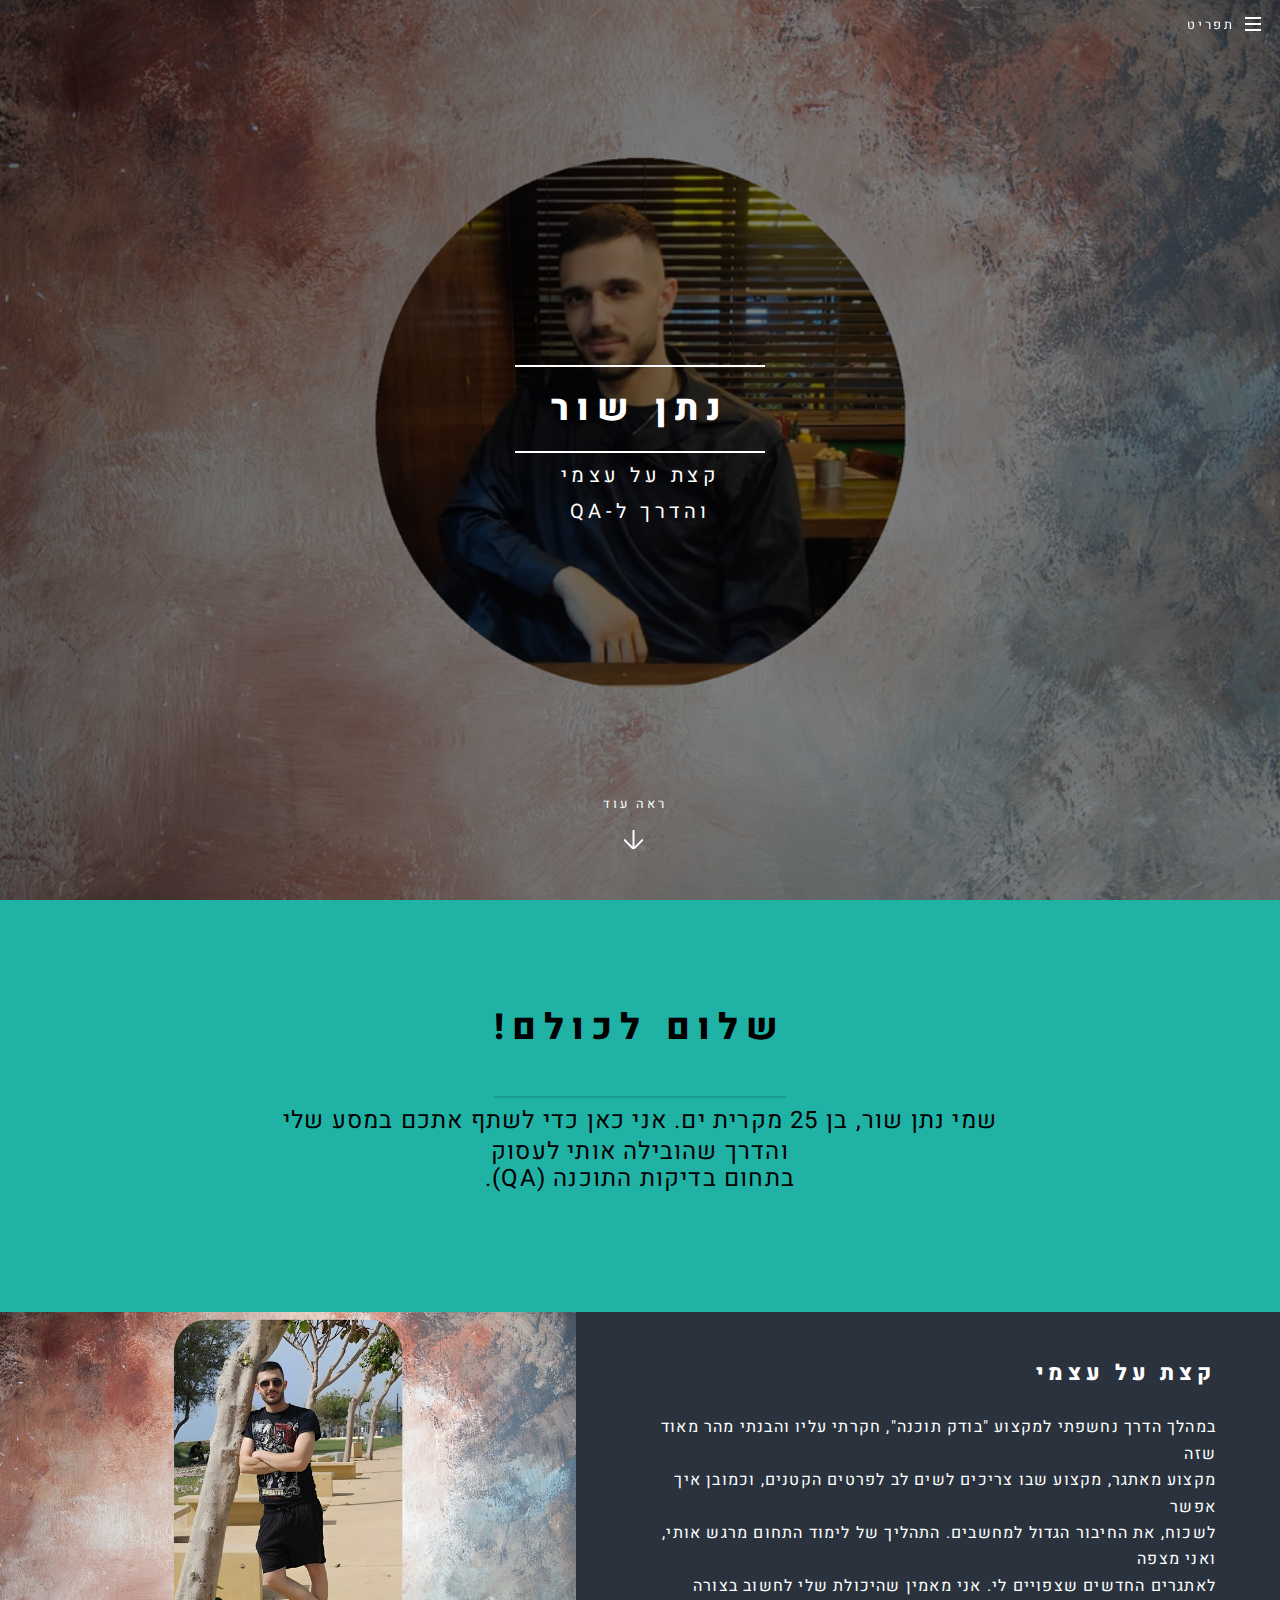
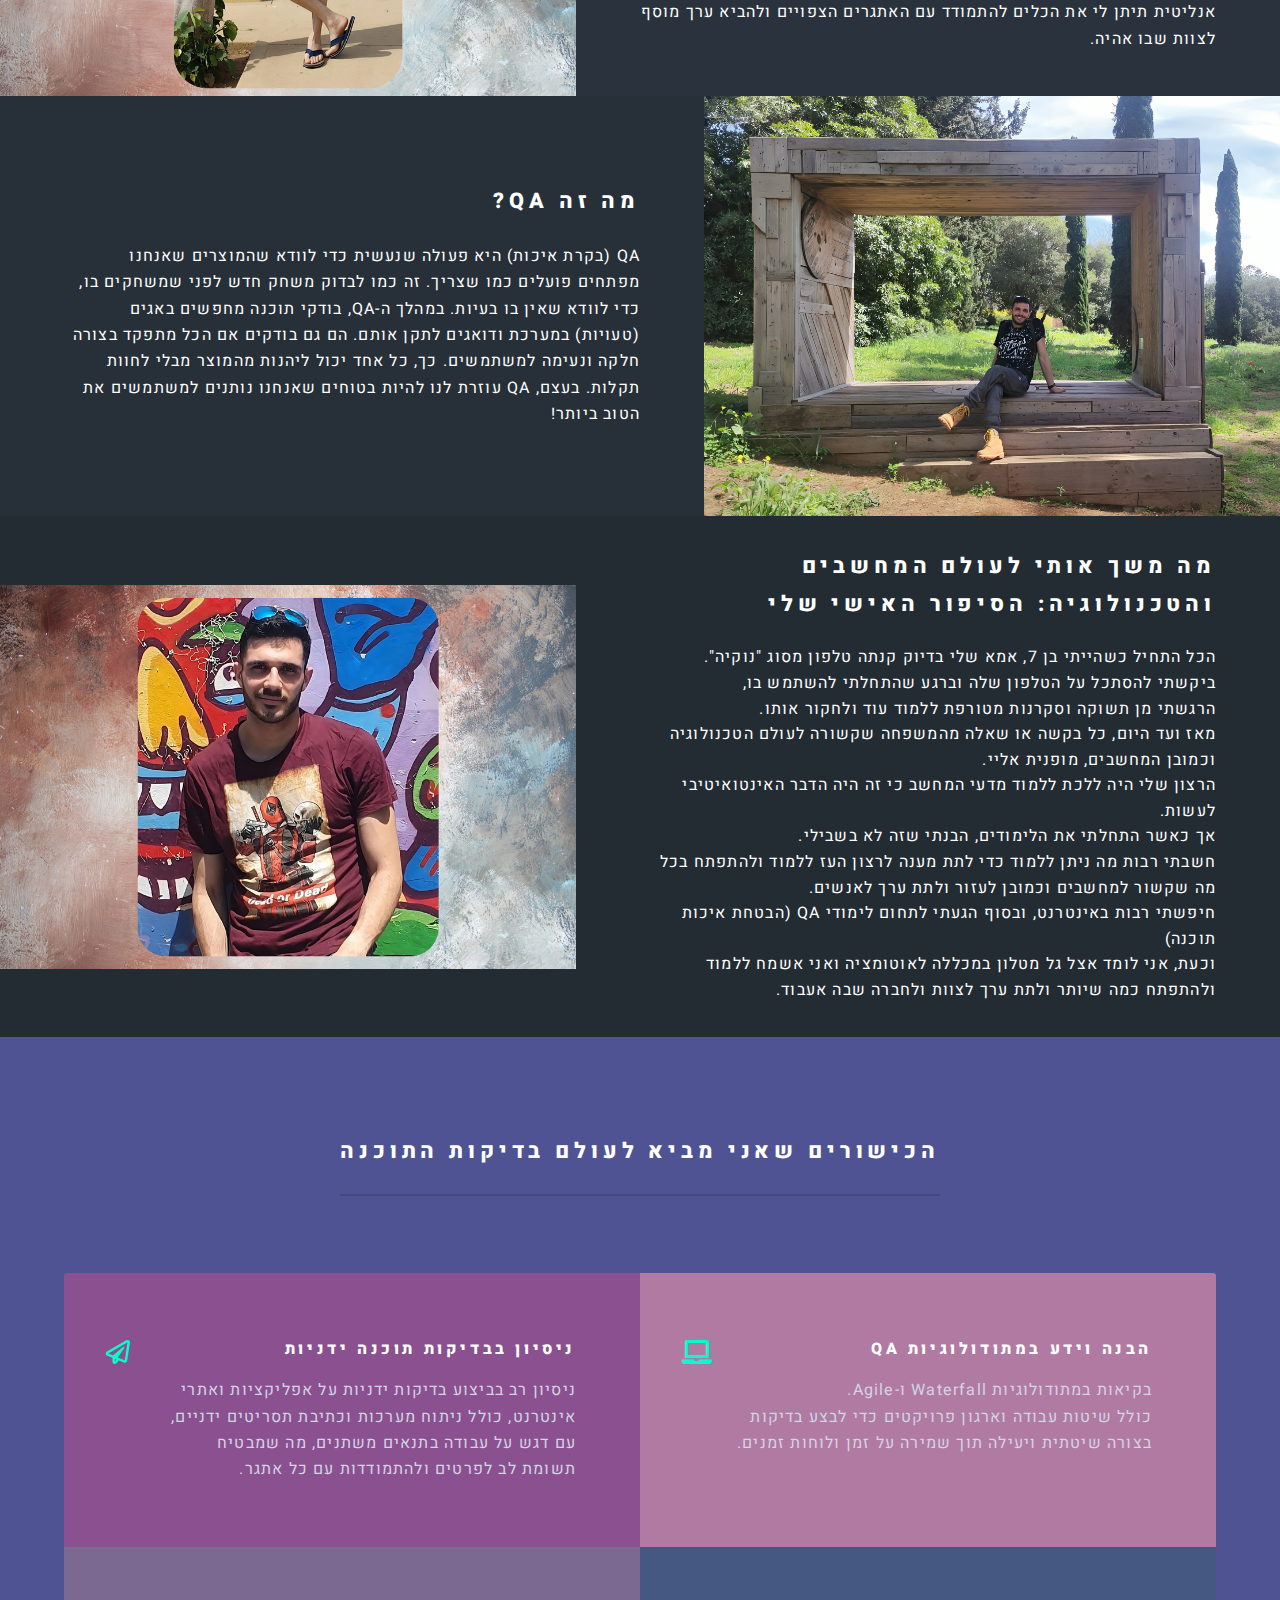
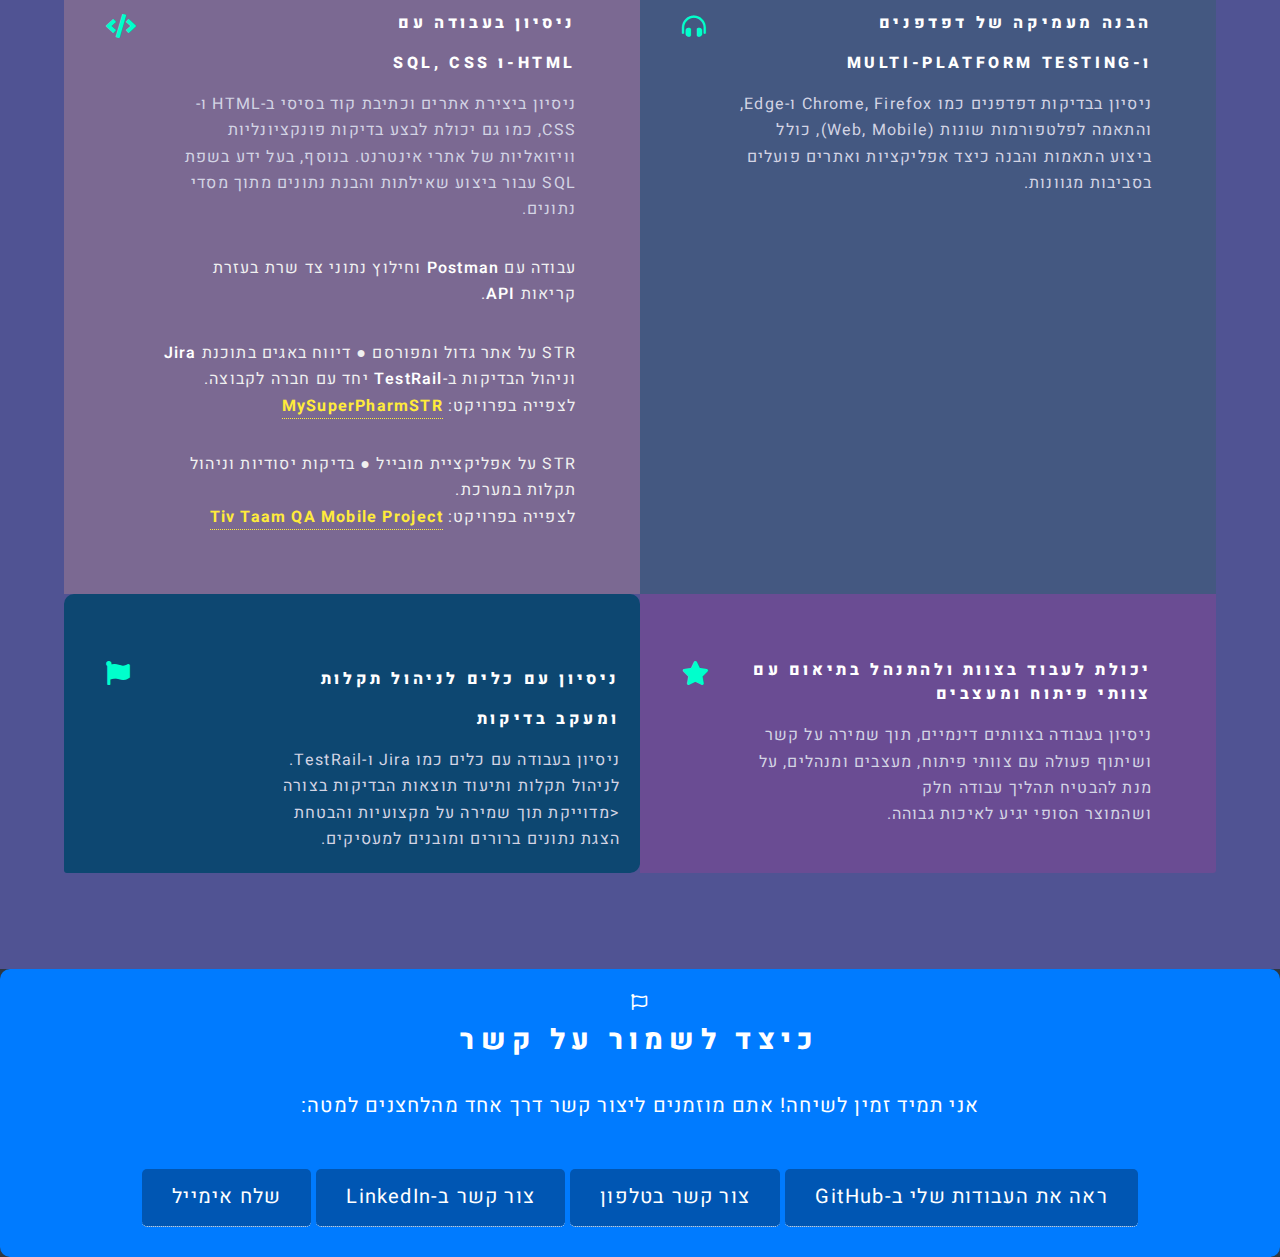
<file: index.html>
<!DOCTYPE HTML>

<html>
	<head>
		<title>נתן שור- עמוד הבית</title>
		<meta charset="utf-8" />
		<meta name="viewport" content="width=device-width, initial-scale=1, user-scalable=no" />
		<link rel="stylesheet" href="assets/css/main.css" />
		<noscript><link rel="stylesheet" href="assets/css/noscript.css" /></noscript>
	
	<!-- הוספת גופן Heebo מ-Google Fonts -->
  <link rel="preconnect" href="https://fonts.googleapis.com">
  <link rel="preconnect" href="https://fonts.gstatic.com" crossorigin>
  <link href="https://fonts.googleapis.com/css2?family=Heebo:wght@100..900&display=swap" rel="stylesheet">
	
	</head>
	<body class="landing is-preload">

		<!-- Page Wrapper -->
			<div id="page-wrapper">

	<!-- Header -->
<header id="header" class="alt">
    <h1><a href="index.html">נתן שור</a></h1>
    <nav id="nav">
        <ul>
            <li class="special">
                <a href="#menu" class="menuToggle"><span>תפריט</span></a>
                <div id="menu">
                    <ul style="list-style-type: none; padding: 0; text-align: right;">
                        <li><a href="index.html" style="font-size: 24px; margin-bottom; color: black;: 10px;">דף הבית</a></li>
                        <li><a href="generic.html" style="font-size: 24px; margin-bottom: 10px; color: black;">הטיול לברלין</a></li>
                        <li><a href="elements.html" style="font-size: 24px; color: black;">צרו קשר</a></li>
                    </ul>
                </div>
            </li>
        </ul>
    </nav>
</header>

<link rel="preconnect" href="https://fonts.googleapis.com">
<link rel="preconnect" href="https://fonts.gstatic.com" crossorigin>
<link href="https://fonts.googleapis.com/css2?family=Heebo:wght@100..900&display=swap" rel="stylesheet">

<!-- Banner -->
<section id="banner">
    <div class="inner">
<h2 style="font-size: 36px;">נתן שור</h2>
<p class="about-me" style="text-align: center; font-size: 20px;">קצת על עצמי</p>
<p class="qa-path" style="text-align: center; font-size: 20px;">QA-והדרך ל</p>



        <a href="#one" class="more scrolly">ראה עוד</a>
    </div>
</section>

<style>
    /* עבור כל המסכים */
    #banner {
        display: flex;
        justify-content: center; /* מרכז את התוכן אופקית */
        align-items: center; /* מרכז את התוכן אנכית */
        height: 100vh; /* גובה של 100% מהגובה של המסך */
        text-align: center; /* כל הטקסט ממורכז */
        padding: 0 10px; /* padding אחיד */
    }

    #banner .inner {
        max-width: 800px; /* מגביל את רוחב התוכן */
        width: 100%;
    }

    /* הגדרת גודל הפונט עבור כותרת וקטעים */
    #banner h2 {
        font-size: 36px;
        margin: 0;
    }

    #banner .about-me,
    #banner .qa-path {
        font-size: 24px; /* גודל אחיד לפסקאות */
        margin: 10px 0; /* מרווח אחיד בין הפסקאות */
    }

    /* עבור הלינק "ראה עוד" */
    #banner a {
        font-size: 20px;
        display: inline-block;
        margin-top: 20px;
    }

    /* עבור מסכים קטנים מ-768px (מובייל) */
    @media screen and (max-width: 768px) {
        #banner h2 {
            font-size: 24px; /* גודל הכותרת במובייל */
        }

        #banner .about-me,
        #banner .qa-path {
            font-size: 22px; /* גודל הפסקאות במובייל */
        }

        #banner a {
            font-size: 18px; /* גודל לינק במובייל */
        }
    }

    /* עבור מסכים רחבים מאוד (מעל 1200px) */
    @media screen and (min-width: 1200px) {
        #banner h2 {
            font-size: 36px; /* גודל קבוע למסכים גדולים */
        }

        #banner .about-me,
        #banner .qa-path {
            font-size: 24px; /* גודל קבוע לפסקאות */
        }

        #banner a {
            font-size: 20px; /* גודל לינק קבוע */
        }
    }
</style>




<!-- One -->
<section id="one" class="wrapper style1 special">
    <div class="inner">
        <header class="major">
            <h2 style="color: black; font-size: 36px; margin-bottom: 10px;">!שלום לכולם</h2>
            <span style="color: black; font-size: 24px; display: block; margin-bottom: 5px;">שמי נתן שור, בן 25 מקרית ים. אני כאן כדי לשתף אתכם במסע שלי</span>
            <span style="color: black; font-size: 24px; display: block; margin-top: 0;">והדרך שהובילה אותי לעסוק</span>
			<span style="color: black; font-size: 24px; display: block; margin-top: 0;">.(QA) בתחום בדיקות התוכנה</span>
        
        </header>
    </div>
</section>

<style>
  /* באופן כללי המילה (QA) תהיה באותו קו */
  .qa-text {
    display: inline;
  }

  /* על מסכים קטנים (מובייל) המילה (QA) תעבור לשורה חדשה */
  @media screen and (max-width: 768px) {
    .qa-text {
      display: block;
      margin-top: 10px; /* רווח נוסף במובייל */
    }
  }
</style>



<style>
  /* באופן כללי המילה (QA) תהיה באותו קו */
  .qa-text {
    display: inline;
  }

  /* על מסכים קטנים (מובייל) המילה (QA) תעבור לשורה חדשה */
  @media screen and (max-width: 768px) {
    .qa-text {
      display: block;
      margin-top: 10px; /* הוספתי רווח כדי לשמור על מקום בין השורות */
    }
  }
</style>



				<!-- Two -->
					<section id="two" class="wrapper alt style2">
						<section class="spotlight">
							<div class="image"><img src="images/pic01.jpg" alt="" /></div><div class="content">
						<h2 style="text-align: right" dir="rtl">קצת על עצמי<br /></h2>
<p style="text-align: right" dir="rtl">
במהלך הדרך נחשפתי למקצוע "בודק תוכנה", חקרתי עליו והבנתי מהר מאוד שזה
<br>מקצוע מאתגר, מקצוע שבו צריכים לשים לב לפרטים הקטנים, וכמובן איך אפשר
<br>לשכוח, את החיבור הגדול למחשבים. התהליך של לימוד התחום מרגש אותי, ואני מצפה
<br>לאתגרים החדשים שצפויים לי. אני מאמין שהיכולת שלי לחשוב בצורה אנליטית תיתן לי את הכלים להתמודד עם האתגרים הצפויים ולהביא ערך מוסף לצוות שבו אהיה.
</p>

					
							</div>
						</section>
						<section class="spotlight">
							<div class="image"><img src="images/pic02.jpg" alt="" /></div><div class="content">
							<h2 style="text-align: right" dir="rtl"> מה זה QA?<br /></h2>

								</h2>
								<p style="text-align: right" dir="rtl">
    QA (בקרת איכות) היא פעולה שנעשית כדי לוודא שהמוצרים שאנחנו מפתחים פועלים כמו שצריך. זה כמו לבדוק משחק חדש לפני שמשחקים בו, כדי לוודא שאין בו בעיות.

    במהלך ה-QA, בודקי תוכנה מחפשים באגים (טעויות) במערכת ודואגים לתקן אותם. הם גם בודקים אם הכל מתפקד בצורה חלקה ונעימה למשתמשים. כך, כל אחד יכול ליהנות מהמוצר מבלי לחוות תקלות.

    בעצם, QA עוזרת לנו להיות בטוחים שאנחנו נותנים למשתמשים את הטוב ביותר!
</p>

								
							</div>
						</section>
						<section class="spotlight">
							<div class="image"><img src="images/pic03.jpg" alt="" /></div><div class="content">
					<h2 dir="rtl">מה משך אותי לעולם המחשבים והטכנולוגיה: הסיפור האישי שלי</h2>
					
<p dir="rtl" style="text-align: right; line-height: 1.6;">
    הכל התחיל כשהייתי בן 7, אמא שלי בדיוק קנתה טלפון מסוג "נוקיה". 
    <br> ביקשתי להסתכל על הטלפון שלה וברגע שהתחלתי להשתמש בו,
    <br> הרגשתי מן תשוקה וסקרנות מטורפת ללמוד עוד ולחקור אותו.
    <br> מאז ועד היום, כל בקשה או שאלה מהמשפחה שקשורה לעולם הטכנולוגיה וכמובן המחשבים, מופנית אליי. <br> הרצון שלי היה ללכת ללמוד מדעי המחשב כי זה היה הדבר האינטואיטיבי לעשות.<br> אך כאשר התחלתי את הלימודים, הבנתי שזה לא בשבילי. 
    <br> חשבתי רבות מה ניתן ללמוד כדי לתת מענה לרצון העז ללמוד ולהתפתח בכל מה שקשור למחשבים וכמובן לעזור ולתת ערך לאנשים.
    <br> חיפשתי רבות באינטרנט, ובסוף הגעתי לתחום לימודי QA (הבטחת איכות תוכנה)
    <br>וכעת, אני לומד אצל גל מטלון במכללה לאוטומציה ואני אשמח ללמוד ולהתפתח כמה שיותר ולתת ערך לצוות ולחברה שבה אעבוד.
</p>












							</div>

						</section>
					</section>

<!-- Three -->
 <section id="three" class="wrapper style3 special">
    <div class="inner">
        <header class="major">
            <h2>הכישורים שאני מביא לעולם בדיקות התוכנה</h2>
        </header>
        <ul class="features">
              <li class="icon fa-paper-plane" style="text-align: right;  background-color: #8a508f;">
                <h4 style="text-align: right;">ניסיון בבדיקות תוכנה ידניות</h4>
                <p dir="rtl" style="text-align: right;">ניסיון רב בביצוע בדיקות ידניות על אפליקציות ואתרי אינטרנט, כולל ניתוח מערכות וכתיבת תסריטים ידניים, עם דגש על עבודה בתנאים משתנים, מה שמבטיח תשומת לב לפרטים ולהתמודדות עם כל אתגר.</p>
            </li>
           <li class="icon solid fa-laptop" style="text-align: right;  background-color: #b17aa2;">
                <h4 style="text-align: right;">QA  הבנה וידע במתודולוגיות</h4>
     <p dir="rtl" style="text-align: right; margin-bottom: 0;">בקיאות במתודולוגיות Waterfall ו-Agile.</p>
<p dir="rtl" style="text-align: right; margin-top: 0;">כולל שיטות עבודה וארגון פרויקטים כדי לבצע בדיקות בצורה שיטתית ויעילה תוך שמירה על זמן ולוחות זמנים.</p>

</li>
<li class="icon solid fa-code" style="text-align: right; background-color: #7b6992;">
  <h4 style="text-align: right;">ניסיון בעבודה עם</h4>
  <h4 style="text-align: right;">SQL, CSS ו-HTML</h4>
  <p dir="rtl" style="text-align: right;">
    ניסיון ביצירת אתרים וכתיבת קוד בסיסי ב-HTML ו-CSS, כמו גם יכולת לבצע בדיקות פונקציונליות וויזואליות של אתרי אינטרנט. בנוסף, בעל ידע בשפת SQL עבור ביצוע שאילתות והבנת נתונים מתוך מסדי נתונים.
  </p>
    <p dir="rtl" style="text-align: right; color: #f0f0f0;">
    עבודה עם <strong>Postman</strong> וחילוץ נתוני צד שרת בעזרת קריאות <strong>API</strong>.
  <p dir="rtl" style="text-align: right; color: #f0f0f0;">
    STR על אתר גדול ומפורסם ● דיווח באגים בתוכנת <strong>Jira</strong> וניהול הבדיקות ב-<strong>TestRail</strong> יחד עם חברה לקבוצה.  
    <br>לצפייה בפרויקט:  
    <a href="https://bit.ly/STR-SuperPharm-Michal-Natan" target="_blank" style="color: #ffeb3b; font-weight: bold;">MySuperPharmSTR</a>
  </p>
   <p dir="rtl" style="text-align: right; color: #f0f0f0;">
        STR על אפליקציית מובייל ● בדיקות יסודיות וניהול תקלות במערכת.  
    <br>לצפייה בפרויקט:  
    <a href="https://github.com/2323natan2323/STR-Tiv-Taam-Project/blob/main/Tiv-Taam%20QA%20Mobile%20Project%20Natan%20Shor%20and%20Michal%20Cohen%20STR.pdf" target="_blank" style="color: #ffeb3b; font-weight: bold;">Tiv Taam QA Mobile Project</a>
</li>

            </li>
            <li class="icon solid fa-headphones-alt" style="text-align: right; background-color: #445881;">
                <h4 style="text-align: right;">הבנה מעמיקה של דפדפנים</h4>
                <h4 style="text-align: right;">Multi-Platform Testing-ו</h4>
               <p dir="rtl" style="text-align: right;">ניסיון בבדיקות דפדפנים כמו Chrome, Firefox ו-Edge, והתאמה לפלטפורמות שונות (Web, Mobile), כולל ביצוע התאמות והבנה כיצד אפליקציות ואתרים פועלים בסביבות מגוונות.</p>

            </li>
    
		  <li class="icon solid fa-flag" style="text-align: right;  background-color: #0d4771;">
 <br><br><h4>ניסיון עם כלים לניהול תקלות</h4>
	  <h4>ומעקב בדיקות</h4>
       <p style="margin-bottom: 0; margin-top: 0;">.TestRail-ו Jira ניסיון בעבודה עם כלים כמו</p>
<p style="margin-bottom: 0; margin-top: 0;">לניהול תקלות ותיעוד תוצאות הבדיקות בצורה</p>
<p style="margin-bottom: 0; margin-top: 0;">מדוייקת תוך שמירה על מקצועיות והבטחת></p>
<p style="margin-bottom: 0; margin-top: 0;">.הצגת נתונים ברורים ומובנים למעסיקים</p>


            </li>
            <li class="icon solid fa-star" style="text-align: right;  background-color: #6a4c93;">
                <h4>יכולת לעבוד בצוות ולהתנהל בתיאום עם צוותי פיתוח ומעצבים</h4>
         <p style="margin-bottom: 0; margin-top: 0;">ניסיון בעבודה בצוותים דינמיים, תוך שמירה על קשר ושיתוף פעולה עם צוותי פיתוח, מעצבים ומנהלים, על מנת להבטיח תהליך עבודה חלק</p>
<p style="margin-bottom: 0; margin-top: 0;">.ושהמוצר הסופי יגיע לאיכות גבוהה</p>

            </li>
        </ul>
    </div>
</section>


  <li class="icon fa-flag">
    <h3 style="color: white; font-size: 28px;">כיצד לשמור על קשר</h3>
    <p style="color: white; font-size: 20px;">:אני תמיד זמין לשיחה! אתם מוזמנים ליצור קשר דרך אחד מהלחצנים למטה</p>
    <a href="mailto:2323natan2323@gmail.com" class="contact-button" target="_blank">שלח אימייל</a>
    <a href="https://www.linkedin.com/in/natan-shor1/" class="contact-button" target="_blank">LinkedIn-צור קשר ב</a>
	<a href="tel:+972527491280" class="contact-button">צור קשר בטלפון</a>
 <a href="https://github.com/2323natan2323/" class="contact-button" target="_blank">GitHub-ראה את העבודות שלי ב</a>
</li>




<style>
    .icon.fa-flag {
        text-align: center; /* מרכז את הטקסט */
        background-color: #007bff; /* צבע הרקע */
        padding: 20px; /* ריווח פנימי */
        border-radius: 10px; /* קצוות מעוגלים */
    }
    
    .contact-button {
        display: inline-block;
        margin: 10px 0;
        padding: 15px 30px; /* ריווח פנימי של הכפתורים */
        color: white; /* צבע המלל בלחצן */
        background-color: #0056b3; /* צבע הכפתור */
        border-radius: 5px;
        text-decoration: none;
        transition: background-color 0.3s;
        font-size: 20px; /* הגדלת גובה המלל בכפתורים */
    }

    .contact-button:hover {
        background-color: #004494; /* צבע הכפתור בה-hover */
    }
</style>

<!-- Scroll to Top Button -->
<a href="#top" class="scroll-to-top">
    <img src="images/up-arrow.png" alt="Scroll to Top" />
</a>

<!-- Scroll to Top Button CSS -->
<style>
    .scroll-to-top {
        position: fixed;
        bottom: 10px;
        right: 20px;
        display: none; /* הכפתור יהיה מוסתר בהתחלה */
        cursor: pointer;
        text-decoration: none; /* מסיר קו תחתי */
        border: none; /* מסיר גבולות */
        outline: none; /* מסיר מסגרת לחיצה */
    }

    .scroll-to-top img {
        width: 60px; /* הגדלת רוחב התמונה */
        height: auto; /* שמירה על פרופורציות התמונה */
        border-radius: 50%; /* הופך את התמונה לעגולה */
        box-shadow: 0 4px 6px rgba(0, 0, 0, 0.2); /* מוסיף צל רך */
        transition: transform 0.3s ease; /* אפקט מעבר חלק */
    }

    .scroll-to-top img:hover {
        transform: scale(1.2); /* הגדלה במעבר עכבר */
    }
</style>

<!-- Scroll to Top Button JavaScript -->
<script>
    // הצגת הלחצן כשמגלגלים למטה
    window.onscroll = function() {
        var button = document.querySelector('.scroll-to-top');
        if (document.body.scrollTop > 100 || document.documentElement.scrollTop > 100) {
            button.style.display = "block"; // מציג את הלחצן
        } else {
            button.style.display = "none"; // מסיר את הלחצן כשהתוכן על גבי הדף
        }
    };

    // גלילה למעלה בלחיצה על הכפתור
    document.querySelector('.scroll-to-top').addEventListener('click', function(e) {
        e.preventDefault();
        window.scrollTo({ top: 0, behavior: 'smooth' });
    });
</script>



		<!-- Scripts -->
			<script src="assets/js/jquery.min.js"></script>
			<script src="assets/js/jquery.scrollex.min.js"></script>
			<script src="assets/js/jquery.scrolly.min.js"></script>
			<script src="assets/js/browser.min.js"></script>
			<script src="assets/js/breakpoints.min.js"></script>
			<script src="assets/js/util.js"></script>
			<script src="assets/js/main.js"></script>

	</body>
</html>
</file>
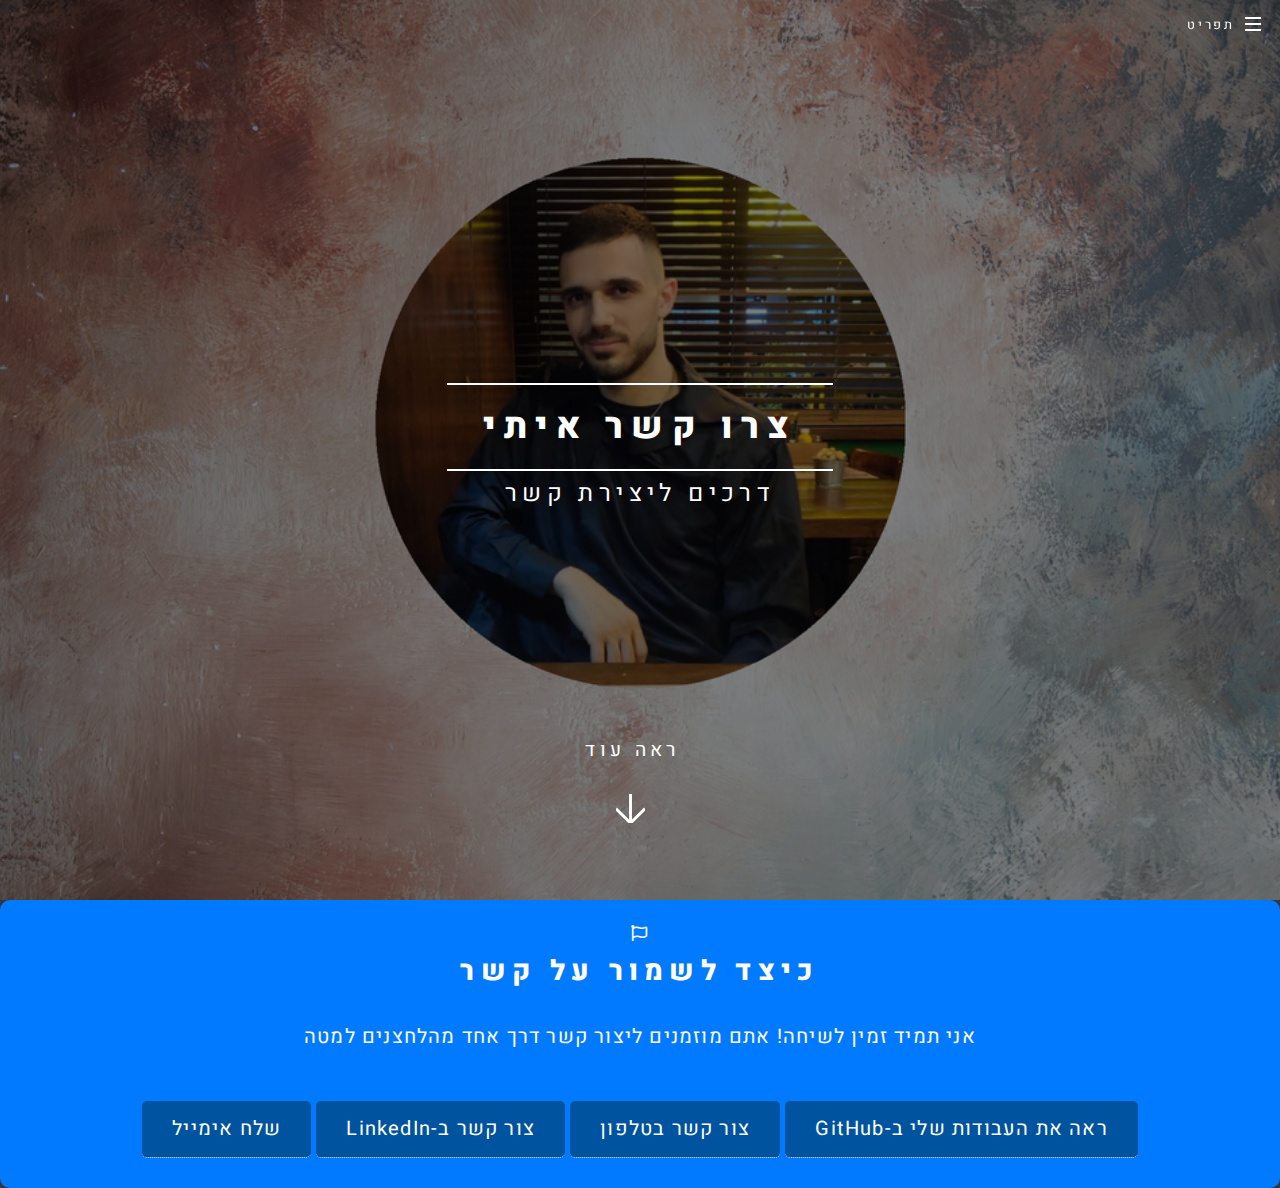
<file: elements.html>
<!DOCTYPE HTML>
<html lang="he">
<head>
    <title>צרו קשר איתי</title>
    <meta charset="utf-8" />
    <meta name="viewport" content="width=device-width, initial-scale=1, user-scalable=no" />
    <link rel="stylesheet" href="assets/css/main.css" />
    <noscript><link rel="stylesheet" href="assets/css/noscript.css" /></noscript>
    <link rel="preconnect" href="https://fonts.googleapis.com">
    <link rel="preconnect" href="https://fonts.gstatic.com" crossorigin>
    <link href="https://fonts.googleapis.com/css2?family=Heebo:wght@100..900&display=swap" rel="stylesheet">
    <style>
        .icon.fa-flag {
            text-align: center;
            background-color: #027aff;
            padding: 20px;
            border-radius: 10px;
        }

        .contact-button {
            display: inline-block;
            margin: 10px 0;
            padding: 15px 30px;
            color: white; /* צבע הטקסט בלחצן */
            background-color: #00539f; /* צבע הרקע החדש */
            border-radius: 5px;
            text-decoration: none;
            transition: background-color 0.3s;
            font-size: 20px;
        }

        .contact-button:hover {
            background-color: #003b6f; /* צבע הרקע בהובר */
        }
    </style>
</head>
<body class="landing is-preload">

    <div id="page-wrapper">

        <header id="header" class="alt">
            <h1><a href="index.html">צרו קשר איתי</a></h1>
            <nav id="nav">
                <ul>
                    <li class="special">
                        <a href="#menu" class="menuToggle"><span>תפריט</span></a>
                        <div id="menu">
                            <ul style="list-style-type: none; padding: 0; text-align: right;">
                                   <li><a href="index.html" style="font-size: 24px; margin-bottom; color: black;: 10px;">דף הבית</a></li>
                                <li><a href="generic.html" style="font-size: 24px; color: black;">הטיול לברלין</a></li>
                                <li><a href="elements.html" style="font-size: 24px; color: black;">צרו קשר</a></li>
                            </ul>
                        </div>
                    </li>
                </ul>
            </nav>
        </header>

        <section id="banner">
            <div class="inner">
                <h2>צרו קשר איתי</h2>
                <p>דרכים ליצירת קשר<br />
                <a href="#contact-info" class="more scrolly">ראה עוד</a>
                </p>
            </div>
        </section>

        <!-- הוסף את ה-ID עבור פרטי הקשר -->
        <section id="contact-info">
            <li class="icon fa-flag">
                <h3 style="color: white; font-size: 28px;">כיצד לשמור על קשר</h3>
                <p style="color: white; font-size: 20px;">אני תמיד זמין לשיחה! אתם מוזמנים ליצור קשר דרך אחד מהלחצנים למטה</p>
                <a href="mailto:2323natan2323@gmail.com" class="contact-button" target="_blank">שלח אימייל</a>
                <a href="https://www.linkedin.com/in/natan-shor1/" class="contact-button" target="_blank">LinkedIn-צור קשר ב</a>
                <a href="tel:+972527491280" class="contact-button">צור קשר בטלפון</a>
                <a href="https://github.com/2323natan2323/" class="contact-button" target="_blank">GitHub-ראה את העבודות שלי ב</a>
            </li>
        </section>


        <script src="assets/js/jquery.min.js"></script>
        <script src="assets/js/jquery.scrollex.min.js"></script>
        <script src="assets/js/jquery.scrolly.min.js"></script>
        <script src="assets/js/browser.min.js"></script>
        <script src="assets/js/breakpoints.min.js"></script>
        <script src="assets/js/util.js"></script>
        <script src="assets/js/main.js"></script>

    </div>
</body>
</html>
</file>
<file: assets/css/noscript.css>
/*
	Spectral by HTML5 UP
	html5up.net | @ajlkn
	Free for personal and commercial use under the CCA 3.0 license (html5up.net/license)
*/

/* Banner */

	body.is-preload #banner h2 {
		-moz-transform: none;
		-webkit-transform: none;
		-ms-transform: none;
		transform: none;
		opacity: 1;
	}

		body.is-preload #banner h2:before, body.is-preload #banner h2:after {
			width: 100%;
		}

	body.is-preload #banner .more {
		-moz-transform: none;
		-webkit-transform: none;
		-ms-transform: none;
		transform: none;
		opacity: 1;
	}

	body.is-preload #banner:after {
		opacity: 0;
	}
</file>
<file: assets/css/main.css>
@import url(fontawesome-all.min.css);
@import url("https://fonts.googleapis.com/css?family=Open+Sans:400,400italic,600,600italic,800,800italic");

/*
	Spectral by HTML5 UP
	html5up.net | @ajlkn
	Free for personal and commercial use under the CCA 3.0 license (html5up.net/license)
*/

html, body, div, span, applet, object,
iframe, h1, h2, h3, h4, h5, h6, p, blockquote,
pre, a, abbr, acronym, address, big, cite,
code, del, dfn, em, img, ins, kbd, q, s, samp,
small, strike, strong, sub, sup, tt, var, b,
u, i, center, dl, dt, dd, ol, ul, li, fieldset,
form, label, legend, table, caption, tbody,
tfoot, thead, tr, th, td, article, aside,
canvas, details, embed, figure, figcaption,
footer, header, hgroup, menu, nav, output, ruby,
section, summary, time, mark, audio, video {
	margin: 0;
	padding: 0;
	border: 0;
	font-size: 100%;
	font: inherit;
	vertical-align: baseline;}

article, aside, details, figcaption, figure,
footer, header, hgroup, menu, nav, section {
	display: block;}

body {
	line-height: 1;
}

ol, ul {
	list-style: none;
}

blockquote, q {
	quotes: none;
}

	blockquote:before, blockquote:after, q:before, q:after {
		content: '';
		content: none;
	}

table {
	border-collapse: collapse;
	border-spacing: 0;
}

body {
	-webkit-text-size-adjust: none;
}

mark {
	background-color: transparent;
	color: inherit;
}

input::-moz-focus-inner {
	border: 0;
	padding: 0;
}

input, select, textarea {
	-moz-appearance: none;
	-webkit-appearance: none;
	-ms-appearance: none;
	appearance: none;
}

/* Basic */

	@-ms-viewport {
		width: device-width;
	}

	html {
		box-sizing: border-box;
	}

	*, *:before, *:after {
		box-sizing: inherit;
	}

	body {
		background: #2e3842;
	}

		body.is-preload *, body.is-preload *:before, body.is-preload *:after {
			-moz-animation: none !important;
			-webkit-animation: none !important;
			-ms-animation: none !important;
			animation: none !important;
			-moz-transition: none !important;
			-webkit-transition: none !important;
			-ms-transition: none !important;
			transition: none !important;
		}

	body, input, select, textarea {
		color: white;
		 font-family: "Heebo", sans-serif;
		font-size: 15pt;
		font-weight: 400;
		letter-spacing: 0.075em;
		line-height: 1.65em;
	}

// <uniquifier>: Use a unique and descriptive class name
// <weight>: Use a value from 100 to 900

.heebo-<uniquifier> {
  font-family: "Heebo", serif;
  font-optical-sizing: auto;
  font-weight: <weight>;
  font-style: normal;
}

		@media screen and (max-width: 1680px) {

			body, input, select, textarea {
				font-size: 13pt;
			}

		}

		@media screen and (max-width: 1280px) {

			body, input, select, textarea {
				font-size: 12pt;
			}

		}

		@media screen and (max-width: 736px) {

			body, input, select, textarea {
				font-size: 11pt;
				letter-spacing: 0.0375em;
			}

		}

	a {
		-moz-transition: color 0.2s ease, border-bottom-color 0.2s ease;
		-webkit-transition: color 0.2s ease, border-bottom-color 0.2s ease;
		-ms-transition: color 0.2s ease, border-bottom-color 0.2s ease;
		transition: color 0.2s ease, border-bottom-color 0.2s ease;
		border-bottom: dotted 1px;
		color: inherit;
		text-decoration: none;
	}

		a:hover {
			border-bottom-color: transparent;
		}

	strong, b {
		color: #fff;
		font-weight: 600;
	}

	em, i {
		font-style: italic;
	}

	p {
		margin: 0 0 2em 0;
	}

	h1, h2, h3, h4, h5, h6 {
		color: #fff;
		font-weight: 800;
		letter-spacing: 0.225em;
		line-height: 1em;
		margin: 0 0 1em 0;
		text-transform: uppercase;
	}

		h1 a, h2 a, h3 a, h4 a, h5 a, h6 a {
			color: inherit;
			text-decoration: none;
		}

	h2 {
		font-size: 1.35em;
		line-height: 1.75em;
	}

		@media screen and (max-width: 736px) {

			h2 {
				font-size: 1.1em;
				line-height: 1.65em;
			}

		}

	h3 {
		font-size: 1.15em;
		line-height: 1.75em;
	}

		@media screen and (max-width: 736px) {

			h3 {
				font-size: 1em;
				line-height: 1.65em;
			}

		}

	h4 {
		font-size: 1em;
		line-height: 1.5em;
	}

	h5 {
		font-size: 0.8em;
		line-height: 1.5em;
	}

	h6 {
		font-size: 0.7em;
		line-height: 1.5em;
	}

	sub {
		font-size: 0.8em;
		position: relative;
		top: 0.5em;
	}

	sup {
		font-size: 0.8em;
		position: relative;
		top: -0.5em;
	}

	hr {
		border: 0;
		border-bottom: solid 2px #fff;
		margin: 3em 0;
	}

		hr.major {
			margin: 4.5em 0;
		}

	blockquote {
		border-left: solid 4px #fff;
		font-style: italic;
		margin: 0 0 2em 0;
		padding: 0.5em 0 0.5em 2em;
	}

	code {
		background: rgba(144, 144, 144, 0.25);
		border-radius: 3px;
		font-family: "Courier New", monospace;
		font-size: 0.9em;
		letter-spacing: 0;
		margin: 0 0.25em;
		padding: 0.25em 0.65em;
	}

	pre {
		-webkit-overflow-scrolling: touch;
		font-family: "Courier New", monospace;
		font-size: 0.9em;
		margin: 0 0 2em 0;
	}

		pre code {
			display: block;
			line-height: 1.75em;
			padding: 1em 1.5em;
			overflow-x: auto;
		}

	.align-left {
		text-align: left;
	}

	.align-center {
		text-align: center;
	}

	.align-right {
		text-align: right;
	}

/* Row */

	.row {
		display: flex;
		flex-wrap: wrap;
		box-sizing: border-box;
		align-items: stretch;
	}

		.row > * {
			box-sizing: border-box;
		}

		.row.gtr-uniform > * > :last-child {
			margin-bottom: 0;
		}

		.row.aln-left {
			justify-content: flex-start;
		}

		.row.aln-center {
			justify-content: center;
		}

		.row.aln-right {
			justify-content: flex-end;
		}

		.row.aln-top {
			align-items: flex-start;
		}

		.row.aln-middle {
			align-items: center;
		}

		.row.aln-bottom {
			align-items: flex-end;
		}

		.row > .imp {
			order: -1;
		}

		.row > .col-1 {
			width: 8.33333%;
		}

		.row > .off-1 {
			margin-left: 8.33333%;
		}

		.row > .col-2 {
			width: 16.66667%;
		}

		.row > .off-2 {
			margin-left: 16.66667%;
		}

		.row > .col-3 {
			width: 25%;
		}

		.row > .off-3 {
			margin-left: 25%;
		}

		.row > .col-4 {
			width: 33.33333%;
		}

		.row > .off-4 {
			margin-left: 33.33333%;
		}

		.row > .col-5 {
			width: 41.66667%;
		}

		.row > .off-5 {
			margin-left: 41.66667%;
		}

		.row > .col-6 {
			width: 50%;
		}

		.row > .off-6 {
			margin-left: 50%;
		}

		.row > .col-7 {
			width: 58.33333%;
		}

		.row > .off-7 {
			margin-left: 58.33333%;
		}

		.row > .col-8 {
			width: 66.66667%;
		}

		.row > .off-8 {
			margin-left: 66.66667%;
		}

		.row > .col-9 {
			width: 75%;
		}

		.row > .off-9 {
			margin-left: 75%;
		}

		.row > .col-10 {
			width: 83.33333%;
		}

		.row > .off-10 {
			margin-left: 83.33333%;
		}

		.row > .col-11 {
			width: 91.66667%;
		}

		.row > .off-11 {
			margin-left: 91.66667%;
		}

		.row > .col-12 {
			width: 100%;
		}

		.row > .off-12 {
			margin-left: 100%;
		}

		.row.gtr-0 {
			margin-top: 0;
			margin-left: 0em;
		}

			.row.gtr-0 > * {
				padding: 0 0 0 0em;
			}

			.row.gtr-0.gtr-uniform {
				margin-top: 0em;
			}

				.row.gtr-0.gtr-uniform > * {
					padding-top: 0em;
				}

		.row.gtr-25 {
			margin-top: 0;
			margin-left: -0.375em;
		}

			.row.gtr-25 > * {
				padding: 0 0 0 0.375em;
			}

			.row.gtr-25.gtr-uniform {
				margin-top: -0.375em;
			}

				.row.gtr-25.gtr-uniform > * {
					padding-top: 0.375em;
				}

		.row.gtr-50 {
			margin-top: 0;
			margin-left: -0.75em;
		}

			.row.gtr-50 > * {
				padding: 0 0 0 0.75em;
			}

			.row.gtr-50.gtr-uniform {
				margin-top: -0.75em;
			}

				.row.gtr-50.gtr-uniform > * {
					padding-top: 0.75em;
				}

		.row {
			margin-top: 0;
			margin-left: -1.5em;
		}

			.row > * {
				padding: 0 0 0 1.5em;
			}

			.row.gtr-uniform {
				margin-top: -1.5em;
			}

				.row.gtr-uniform > * {
					padding-top: 1.5em;
				}

		.row.gtr-150 {
			margin-top: 0;
			margin-left: -2.25em;
		}

			.row.gtr-150 > * {
				padding: 0 0 0 2.25em;
			}

			.row.gtr-150.gtr-uniform {
				margin-top: -2.25em;
			}

				.row.gtr-150.gtr-uniform > * {
					padding-top: 2.25em;
				}

		.row.gtr-200 {
			margin-top: 0;
			margin-left: -3em;
		}

			.row.gtr-200 > * {
				padding: 0 0 0 3em;
			}

			.row.gtr-200.gtr-uniform {
				margin-top: -3em;
			}

				.row.gtr-200.gtr-uniform > * {
					padding-top: 3em;
				}

		@media screen and (max-width: 1680px) {

			.row {
				display: flex;
				flex-wrap: wrap;
				box-sizing: border-box;
				align-items: stretch;
			}

				.row > * {
					box-sizing: border-box;
				}

				.row.gtr-uniform > * > :last-child {
					margin-bottom: 0;
				}

				.row.aln-left {
					justify-content: flex-start;
				}

				.row.aln-center {
					justify-content: center;
				}

				.row.aln-right {
					justify-content: flex-end;
				}

				.row.aln-top {
					align-items: flex-start;
				}

				.row.aln-middle {
					align-items: center;
				}

				.row.aln-bottom {
					align-items: flex-end;
				}

				.row > .imp-xlarge {
					order: -1;
				}

				.row > .col-1-xlarge {
					width: 8.33333%;
				}

				.row > .off-1-xlarge {
					margin-left: 8.33333%;
				}

				.row > .col-2-xlarge {
					width: 16.66667%;
				}

				.row > .off-2-xlarge {
					margin-left: 16.66667%;
				}

				.row > .col-3-xlarge {
					width: 25%;
				}

				.row > .off-3-xlarge {
					margin-left: 25%;
				}

				.row > .col-4-xlarge {
					width: 33.33333%;
				}

				.row > .off-4-xlarge {
					margin-left: 33.33333%;
				}

				.row > .col-5-xlarge {
					width: 41.66667%;
				}

				.row > .off-5-xlarge {
					margin-left: 41.66667%;
				}

				.row > .col-6-xlarge {
					width: 50%;
				}

				.row > .off-6-xlarge {
					margin-left: 50%;
				}

				.row > .col-7-xlarge {
					width: 58.33333%;
				}

				.row > .off-7-xlarge {
					margin-left: 58.33333%;
				}

				.row > .col-8-xlarge {
					width: 66.66667%;
				}

				.row > .off-8-xlarge {
					margin-left: 66.66667%;
				}

				.row > .col-9-xlarge {
					width: 75%;
				}

				.row > .off-9-xlarge {
					margin-left: 75%;
				}

				.row > .col-10-xlarge {
					width: 83.33333%;
				}

				.row > .off-10-xlarge {
					margin-left: 83.33333%;
				}

				.row > .col-11-xlarge {
					width: 91.66667%;
				}

				.row > .off-11-xlarge {
					margin-left: 91.66667%;
				}

				.row > .col-12-xlarge {
					width: 100%;
				}

				.row > .off-12-xlarge {
					margin-left: 100%;
				}

				.row.gtr-0 {
					margin-top: 0;
					margin-left: 0em;
				}

					.row.gtr-0 > * {
						padding: 0 0 0 0em;
					}

					.row.gtr-0.gtr-uniform {
						margin-top: 0em;
					}

						.row.gtr-0.gtr-uniform > * {
							padding-top: 0em;
						}

				.row.gtr-25 {
					margin-top: 0;
					margin-left: -0.375em;
				}

					.row.gtr-25 > * {
						padding: 0 0 0 0.375em;
					}

					.row.gtr-25.gtr-uniform {
						margin-top: -0.375em;
					}

						.row.gtr-25.gtr-uniform > * {
							padding-top: 0.375em;
						}

				.row.gtr-50 {
					margin-top: 0;
					margin-left: -0.75em;
				}

					.row.gtr-50 > * {
						padding: 0 0 0 0.75em;
					}

					.row.gtr-50.gtr-uniform {
						margin-top: -0.75em;
					}

						.row.gtr-50.gtr-uniform > * {
							padding-top: 0.75em;
						}

				.row {
					margin-top: 0;
					margin-left: -1.5em;
				}

					.row > * {
						padding: 0 0 0 1.5em;
					}

					.row.gtr-uniform {
						margin-top: -1.5em;
					}

						.row.gtr-uniform > * {
							padding-top: 1.5em;
						}

				.row.gtr-150 {
					margin-top: 0;
					margin-left: -2.25em;
				}

					.row.gtr-150 > * {
						padding: 0 0 0 2.25em;
					}

					.row.gtr-150.gtr-uniform {
						margin-top: -2.25em;
					}

						.row.gtr-150.gtr-uniform > * {
							padding-top: 2.25em;
						}

				.row.gtr-200 {
					margin-top: 0;
					margin-left: -3em;
				}

					.row.gtr-200 > * {
						padding: 0 0 0 3em;
					}

					.row.gtr-200.gtr-uniform {
						margin-top: -3em;
					}

						.row.gtr-200.gtr-uniform > * {
							padding-top: 3em;
						}

		}

		@media screen and (max-width: 1280px) {

			.row {
				display: flex;
				flex-wrap: wrap;
				box-sizing: border-box;
				align-items: stretch;
			}

				.row > * {
					box-sizing: border-box;
				}

				.row.gtr-uniform > * > :last-child {
					margin-bottom: 0;
				}

				.row.aln-left {
					justify-content: flex-start;
				}

				.row.aln-center {
					justify-content: center;
				}

				.row.aln-right {
					justify-content: flex-end;
				}

				.row.aln-top {
					align-items: flex-start;
				}

				.row.aln-middle {
					align-items: center;
				}

				.row.aln-bottom {
					align-items: flex-end;
				}

				.row > .imp-large {
					order: -1;
				}

				.row > .col-1-large {
					width: 8.33333%;
				}

				.row > .off-1-large {
					margin-left: 8.33333%;
				}

				.row > .col-2-large {
					width: 16.66667%;
				}

				.row > .off-2-large {
					margin-left: 16.66667%;
				}

				.row > .col-3-large {
					width: 25%;
				}

				.row > .off-3-large {
					margin-left: 25%;
				}

				.row > .col-4-large {
					width: 33.33333%;
				}

				.row > .off-4-large {
					margin-left: 33.33333%;
				}

				.row > .col-5-large {
					width: 41.66667%;
				}

				.row > .off-5-large {
					margin-left: 41.66667%;
				}

				.row > .col-6-large {
					width: 50%;
				}

				.row > .off-6-large {
					margin-left: 50%;
				}

				.row > .col-7-large {
					width: 58.33333%;
				}

				.row > .off-7-large {
					margin-left: 58.33333%;
				}

				.row > .col-8-large {
					width: 66.66667%;
				}

				.row > .off-8-large {
					margin-left: 66.66667%;
				}

				.row > .col-9-large {
					width: 75%;
				}

				.row > .off-9-large {
					margin-left: 75%;
				}

				.row > .col-10-large {
					width: 83.33333%;
				}

				.row > .off-10-large {
					margin-left: 83.33333%;
				}

				.row > .col-11-large {
					width: 91.66667%;
				}

				.row > .off-11-large {
					margin-left: 91.66667%;
				}

				.row > .col-12-large {
					width: 100%;
				}

				.row > .off-12-large {
					margin-left: 100%;
				}

				.row.gtr-0 {
					margin-top: 0;
					margin-left: 0em;
				}

					.row.gtr-0 > * {
						padding: 0 0 0 0em;
					}

					.row.gtr-0.gtr-uniform {
						margin-top: 0em;
					}

						.row.gtr-0.gtr-uniform > * {
							padding-top: 0em;
						}

				.row.gtr-25 {
					margin-top: 0;
					margin-left: -0.375em;
				}

					.row.gtr-25 > * {
						padding: 0 0 0 0.375em;
					}

					.row.gtr-25.gtr-uniform {
						margin-top: -0.375em;
					}

						.row.gtr-25.gtr-uniform > * {
							padding-top: 0.375em;
						}

				.row.gtr-50 {
					margin-top: 0;
					margin-left: -0.75em;
				}

					.row.gtr-50 > * {
						padding: 0 0 0 0.75em;
					}

					.row.gtr-50.gtr-uniform {
						margin-top: -0.75em;
					}

						.row.gtr-50.gtr-uniform > * {
							padding-top: 0.75em;
						}

				.row {
					margin-top: 0;
					margin-left: -1.5em;
				}

					.row > * {
						padding: 0 0 0 1.5em;
					}

					.row.gtr-uniform {
						margin-top: -1.5em;
					}

						.row.gtr-uniform > * {
							padding-top: 1.5em;
						}

				.row.gtr-150 {
					margin-top: 0;
					margin-left: -2.25em;
				}

					.row.gtr-150 > * {
						padding: 0 0 0 2.25em;
					}

					.row.gtr-150.gtr-uniform {
						margin-top: -2.25em;
					}

						.row.gtr-150.gtr-uniform > * {
							padding-top: 2.25em;
						}

				.row.gtr-200 {
					margin-top: 0;
					margin-left: -3em;
				}

					.row.gtr-200 > * {
						padding: 0 0 0 3em;
					}

					.row.gtr-200.gtr-uniform {
						margin-top: -3em;
					}

						.row.gtr-200.gtr-uniform > * {
							padding-top: 3em;
						}

		}

		@media screen and (max-width: 980px) {

			.row {
				display: flex;
				flex-wrap: wrap;
				box-sizing: border-box;
				align-items: stretch;
			}

				.row > * {
					box-sizing: border-box;
				}

				.row.gtr-uniform > * > :last-child {
					margin-bottom: 0;
				}

				.row.aln-left {
					justify-content: flex-start;
				}

				.row.aln-center {
					justify-content: center;
				}

				.row.aln-right {
					justify-content: flex-end;
				}

				.row.aln-top {
					align-items: flex-start;
				}

				.row.aln-middle {
					align-items: center;
				}

				.row.aln-bottom {
					align-items: flex-end;
				}

				.row > .imp-medium {
					order: -1;
				}

				.row > .col-1-medium {
					width: 8.33333%;
				}

				.row > .off-1-medium {
					margin-left: 8.33333%;
				}

				.row > .col-2-medium {
					width: 16.66667%;
				}

				.row > .off-2-medium {
					margin-left: 16.66667%;
				}

				.row > .col-3-medium {
					width: 25%;
				}

				.row > .off-3-medium {
					margin-left: 25%;
				}

				.row > .col-4-medium {
					width: 33.33333%;
				}

				.row > .off-4-medium {
					margin-left: 33.33333%;
				}

				.row > .col-5-medium {
					width: 41.66667%;
				}

				.row > .off-5-medium {
					margin-left: 41.66667%;
				}

				.row > .col-6-medium {
					width: 50%;
				}

				.row > .off-6-medium {
					margin-left: 50%;
				}

				.row > .col-7-medium {
					width: 58.33333%;
				}

				.row > .off-7-medium {
					margin-left: 58.33333%;
				}

				.row > .col-8-medium {
					width: 66.66667%;
				}

				.row > .off-8-medium {
					margin-left: 66.66667%;
				}

				.row > .col-9-medium {
					width: 75%;
				}

				.row > .off-9-medium {
					margin-left: 75%;
				}

				.row > .col-10-medium {
					width: 83.33333%;
				}

				.row > .off-10-medium {
					margin-left: 83.33333%;
				}

				.row > .col-11-medium {
					width: 91.66667%;
				}

				.row > .off-11-medium {
					margin-left: 91.66667%;
				}

				.row > .col-12-medium {
					width: 100%;
				}

				.row > .off-12-medium {
					margin-left: 100%;
				}

				.row.gtr-0 {
					margin-top: 0;
					margin-left: 0em;
				}

					.row.gtr-0 > * {
						padding: 0 0 0 0em;
					}

					.row.gtr-0.gtr-uniform {
						margin-top: 0em;
					}

						.row.gtr-0.gtr-uniform > * {
							padding-top: 0em;
						}

				.row.gtr-25 {
					margin-top: 0;
					margin-left: -0.375em;
				}

					.row.gtr-25 > * {
						padding: 0 0 0 0.375em;
					}

					.row.gtr-25.gtr-uniform {
						margin-top: -0.375em;
					}

						.row.gtr-25.gtr-uniform > * {
							padding-top: 0.375em;
						}

				.row.gtr-50 {
					margin-top: 0;
					margin-left: -0.75em;
				}

					.row.gtr-50 > * {
						padding: 0 0 0 0.75em;
					}

					.row.gtr-50.gtr-uniform {
						margin-top: -0.75em;
					}

						.row.gtr-50.gtr-uniform > * {
							padding-top: 0.75em;
						}

				.row {
					margin-top: 0;
					margin-left: -1.5em;
				}

					.row > * {
						padding: 0 0 0 1.5em;
					}

					.row.gtr-uniform {
						margin-top: -1.5em;
					}

						.row.gtr-uniform > * {
							padding-top: 1.5em;
						}

				.row.gtr-150 {
					margin-top: 0;
					margin-left: -2.25em;
				}

					.row.gtr-150 > * {
						padding: 0 0 0 2.25em;
					}

					.row.gtr-150.gtr-uniform {
						margin-top: -2.25em;
					}

						.row.gtr-150.gtr-uniform > * {
							padding-top: 2.25em;
						}

				.row.gtr-200 {
					margin-top: 0;
					margin-left: -3em;
				}

					.row.gtr-200 > * {
						padding: 0 0 0 3em;
					}

					.row.gtr-200.gtr-uniform {
						margin-top: -3em;
					}

						.row.gtr-200.gtr-uniform > * {
							padding-top: 3em;
						}

		}

		@media screen and (max-width: 736px) {

			.row {
				display: flex;
				flex-wrap: wrap;
				box-sizing: border-box;
				align-items: stretch;
			}

				.row > * {
					box-sizing: border-box;
				}

				.row.gtr-uniform > * > :last-child {
					margin-bottom: 0;
				}

				.row.aln-left {
					justify-content: flex-start;
				}

				.row.aln-center {
					justify-content: center;
				}

				.row.aln-right {
					justify-content: flex-end;
				}

				.row.aln-top {
					align-items: flex-start;
				}

				.row.aln-middle {
					align-items: center;
				}

				.row.aln-bottom {
					align-items: flex-end;
				}

				.row > .imp-small {
					order: -1;
				}

				.row > .col-1-small {
					width: 8.33333%;
				}

				.row > .off-1-small {
					margin-left: 8.33333%;
				}

				.row > .col-2-small {
					width: 16.66667%;
				}

				.row > .off-2-small {
					margin-left: 16.66667%;
				}

				.row > .col-3-small {
					width: 25%;
				}

				.row > .off-3-small {
					margin-left: 25%;
				}

				.row > .col-4-small {
					width: 33.33333%;
				}

				.row > .off-4-small {
					margin-left: 33.33333%;
				}

				.row > .col-5-small {
					width: 41.66667%;
				}

				.row > .off-5-small {
					margin-left: 41.66667%;
				}

				.row > .col-6-small {
					width: 50%;
				}

				.row > .off-6-small {
					margin-left: 50%;
				}

				.row > .col-7-small {
					width: 58.33333%;
				}

				.row > .off-7-small {
					margin-left: 58.33333%;
				}

				.row > .col-8-small {
					width: 66.66667%;
				}

				.row > .off-8-small {
					margin-left: 66.66667%;
				}

				.row > .col-9-small {
					width: 75%;
				}

				.row > .off-9-small {
					margin-left: 75%;
				}

				.row > .col-10-small {
					width: 83.33333%;
				}

				.row > .off-10-small {
					margin-left: 83.33333%;
				}

				.row > .col-11-small {
					width: 91.66667%;
				}

				.row > .off-11-small {
					margin-left: 91.66667%;
				}

				.row > .col-12-small {
					width: 100%;
				}

				.row > .off-12-small {
					margin-left: 100%;
				}

				.row.gtr-0 {
					margin-top: 0;
					margin-left: 0em;
				}

					.row.gtr-0 > * {
						padding: 0 0 0 0em;
					}

					.row.gtr-0.gtr-uniform {
						margin-top: 0em;
					}

						.row.gtr-0.gtr-uniform > * {
							padding-top: 0em;
						}

				.row.gtr-25 {
					margin-top: 0;
					margin-left: -0.375em;
				}

					.row.gtr-25 > * {
						padding: 0 0 0 0.375em;
					}

					.row.gtr-25.gtr-uniform {
						margin-top: -0.375em;
					}

						.row.gtr-25.gtr-uniform > * {
							padding-top: 0.375em;
						}

				.row.gtr-50 {
					margin-top: 0;
					margin-left: -0.75em;
				}

					.row.gtr-50 > * {
						padding: 0 0 0 0.75em;
					}

					.row.gtr-50.gtr-uniform {
						margin-top: -0.75em;
					}

						.row.gtr-50.gtr-uniform > * {
							padding-top: 0.75em;
						}

				.row {
					margin-top: 0;
					margin-left: -1.5em;
				}

					.row > * {
						padding: 0 0 0 1.5em;
					}

					.row.gtr-uniform {
						margin-top: -1.5em;
					}

						.row.gtr-uniform > * {
							padding-top: 1.5em;
						}

				.row.gtr-150 {
					margin-top: 0;
					margin-left: -2.25em;
				}

					.row.gtr-150 > * {
						padding: 0 0 0 2.25em;
					}

					.row.gtr-150.gtr-uniform {
						margin-top: -2.25em;
					}

						.row.gtr-150.gtr-uniform > * {
							padding-top: 2.25em;
						}

				.row.gtr-200 {
					margin-top: 0;
					margin-left: -3em;
				}

					.row.gtr-200 > * {
						padding: 0 0 0 3em;
					}

					.row.gtr-200.gtr-uniform {
						margin-top: -3em;
					}

						.row.gtr-200.gtr-uniform > * {
							padding-top: 3em;
						}

		}

		@media screen and (max-width: 480px) {

			.row {
				display: flex;
				flex-wrap: wrap;
				box-sizing: border-box;
				align-items: stretch;
			}

				.row > * {
					box-sizing: border-box;
				}

				.row.gtr-uniform > * > :last-child {
					margin-bottom: 0;
				}

				.row.aln-left {
					justify-content: flex-start;
				}

				.row.aln-center {
					justify-content: center;
				}

				.row.aln-right {
					justify-content: flex-end;
				}

				.row.aln-top {
					align-items: flex-start;
				}

				.row.aln-middle {
					align-items: center;
				}

				.row.aln-bottom {
					align-items: flex-end;
				}

				.row > .imp-xsmall {
					order: -1;
				}

				.row > .col-1-xsmall {
					width: 8.33333%;
				}

				.row > .off-1-xsmall {
					margin-left: 8.33333%;
				}

				.row > .col-2-xsmall {
					width: 16.66667%;
				}

				.row > .off-2-xsmall {
					margin-left: 16.66667%;
				}

				.row > .col-3-xsmall {
					width: 25%;
				}

				.row > .off-3-xsmall {
					margin-left: 25%;
				}

				.row > .col-4-xsmall {
					width: 33.33333%;
				}

				.row > .off-4-xsmall {
					margin-left: 33.33333%;
				}

				.row > .col-5-xsmall {
					width: 41.66667%;
				}

				.row > .off-5-xsmall {
					margin-left: 41.66667%;
				}

				.row > .col-6-xsmall {
					width: 50%;
				}

				.row > .off-6-xsmall {
					margin-left: 50%;
				}

				.row > .col-7-xsmall {
					width: 58.33333%;
				}

				.row > .off-7-xsmall {
					margin-left: 58.33333%;
				}

				.row > .col-8-xsmall {
					width: 66.66667%;
				}

				.row > .off-8-xsmall {
					margin-left: 66.66667%;
				}

				.row > .col-9-xsmall {
					width: 75%;
				}

				.row > .off-9-xsmall {
					margin-left: 75%;
				}

				.row > .col-10-xsmall {
					width: 83.33333%;
				}

				.row > .off-10-xsmall {
					margin-left: 83.33333%;
				}

				.row > .col-11-xsmall {
					width: 91.66667%;
				}

				.row > .off-11-xsmall {
					margin-left: 91.66667%;
				}

				.row > .col-12-xsmall {
					width: 100%;
				}

				.row > .off-12-xsmall {
					margin-left: 100%;
				}

				.row.gtr-0 {
					margin-top: 0;
					margin-left: 0em;
				}

					.row.gtr-0 > * {
						padding: 0 0 0 0em;
					}

					.row.gtr-0.gtr-uniform {
						margin-top: 0em;
					}

						.row.gtr-0.gtr-uniform > * {
							padding-top: 0em;
						}

				.row.gtr-25 {
					margin-top: 0;
					margin-left: -0.375em;
				}

					.row.gtr-25 > * {
						padding: 0 0 0 0.375em;
					}

					.row.gtr-25.gtr-uniform {
						margin-top: -0.375em;
					}

						.row.gtr-25.gtr-uniform > * {
							padding-top: 0.375em;
						}

				.row.gtr-50 {
					margin-top: 0;
					margin-left: -0.75em;
				}

					.row.gtr-50 > * {
						padding: 0 0 0 0.75em;
					}

					.row.gtr-50.gtr-uniform {
						margin-top: -0.75em;
					}

						.row.gtr-50.gtr-uniform > * {
							padding-top: 0.75em;
						}

				.row {
					margin-top: 0;
					margin-left: -1.5em;
				}

					.row > * {
						padding: 0 0 0 1.5em;
					}

					.row.gtr-uniform {
						margin-top: -1.5em;
					}

						.row.gtr-uniform > * {
							padding-top: 1.5em;
						}

				.row.gtr-150 {
					margin-top: 0;
					margin-left: -2.25em;
				}

					.row.gtr-150 > * {
						padding: 0 0 0 2.25em;
					}

					.row.gtr-150.gtr-uniform {
						margin-top: -2.25em;
					}

						.row.gtr-150.gtr-uniform > * {
							padding-top: 2.25em;
						}

				.row.gtr-200 {
					margin-top: 0;
					margin-left: -3em;
				}

					.row.gtr-200 > * {
						padding: 0 0 0 3em;
					}

					.row.gtr-200.gtr-uniform {
						margin-top: -3em;
					}

						.row.gtr-200.gtr-uniform > * {
							padding-top: 3em;
						}

		}

/* Section/Article */

	section.special, article.special {
		text-align: center;
	}

	header p {
		color: rgba(255, 255, 255, 0.5);
		position: relative;
		top: -0.25em;
	}

	header h3 + p {
		font-size: 1.1em;
	}

	header h4 + p,
	header h5 + p,
	header h6 + p {
		font-size: 0.9em;
	}

	header.major {
		margin: 0 0 3.5em 0;
	}

		header.major h2, header.major h3, header.major h4, header.major h5, header.major h6 {
			border-bottom: solid 2px #fff;
			display: inline-block;
			padding-bottom: 1em;
			position: relative;
		}

			header.major h2:after, header.major h3:after, header.major h4:after, header.major h5:after, header.major h6:after {
				content: '';
				display: block;
				height: 1px;
			}

		header.major p {
			color: #fff;
			top: 0;
		}

		@media screen and (max-width: 736px) {

			header.major {
				margin: 0 0 2em 0;
			}

		}

	@media screen and (max-width: 980px) {

		header br {
			display: none;
		}

	}

/* Form */

	form {
		margin: 0 0 2em 0;
	}

	label {
		color: #fff;
		display: block;
		font-size: 0.9em;
		font-weight: 600;
		margin: 0 0 1em 0;
	}

	input[type="text"],
	input[type="password"],
	input[type="email"],
	select,
	textarea {
		-moz-appearance: none;
		-webkit-appearance: none;
		-ms-appearance: none;
		appearance: none;
		background-color: rgba(144, 144, 144, 0.25);
		border-radius: 3px;
		border: none;
		color: inherit;
		display: block;
		outline: 0;
		padding: 0 1em;
		text-decoration: none;
		width: 100%;
	}

		input[type="text"]:invalid,
		input[type="password"]:invalid,
		input[type="email"]:invalid,
		select:invalid,
		textarea:invalid {
			box-shadow: none;
		}

		input[type="text"]:focus,
		input[type="password"]:focus,
		input[type="email"]:focus,
		select:focus,
		textarea:focus {
			box-shadow: 0 0 0 2px #21b2a6;
		}

	select {
		background-size: 1.25em;
		background-repeat: no-repeat;
		background-position: calc(100% - 1em) center;
		height: 2.75em;
		padding-right: 2.75em;
		text-overflow: ellipsis;
	}

		select:focus::-ms-value {
			background-color: transparent;
		}

		select::-ms-expand {
			display: none;
		}

	input[type="text"],
	input[type="password"],
	input[type="email"],
	select {
		height: 2.75em;
	}

	textarea {
		padding: 0.75em 1em;
	}

	input[type="checkbox"],
	input[type="radio"] {
		-moz-appearance: none;
		-webkit-appearance: none;
		-ms-appearance: none;
		appearance: none;
		display: block;
		float: left;
		margin-right: -2em;
		opacity: 0;
		width: 1em;
		z-index: -1;
	}

		input[type="checkbox"] + label,
		input[type="radio"] + label {
			text-decoration: none;
			color: #fff;
			cursor: pointer;
			display: inline-block;
			font-size: 1em;
			font-weight: 400;
			padding-left: 2.4em;
			padding-right: 0.75em;
			position: relative;
		}

			input[type="checkbox"] + label:before,
			input[type="radio"] + label:before {
				-moz-osx-font-smoothing: grayscale;
				-webkit-font-smoothing: antialiased;
				display: inline-block;
				font-style: normal;
				font-variant: normal;
				text-rendering: auto;
				line-height: 1;
				text-transform: none !important;
				font-family: 'Font Awesome 5 Free';
				font-weight: 900;
			}

			input[type="checkbox"] + label:before,
			input[type="radio"] + label:before {
				background: rgba(144, 144, 144, 0.25);
				border-radius: 3px;
				content: '';
				display: inline-block;
				font-size: 0.8em;
				height: 2.0625em;
				left: 0;
				line-height: 2.0625em;
				position: absolute;
				text-align: center;
				top: 0;
				width: 2.0625em;
			}

		input[type="checkbox"]:checked + label:before,
		input[type="radio"]:checked + label:before {
			background: #2e3842;
			color: #fff;
			content: '\f00c';
		}

		input[type="checkbox"]:focus + label:before,
		input[type="radio"]:focus + label:before {
			box-shadow: 0 0 0 2px #21b2a6;
		}

	input[type="checkbox"] + label:before {
		border-radius: 3px;
	}

	input[type="radio"] + label:before {
		border-radius: 100%;
	}

	::-webkit-input-placeholder {
		color: rgba(255, 255, 255, 0.5) !important;
		opacity: 1.0;
	}

	:-moz-placeholder {
		color: rgba(255, 255, 255, 0.5) !important;
		opacity: 1.0;
	}

	::-moz-placeholder {
		color: rgba(255, 255, 255, 0.5) !important;
		opacity: 1.0;
	}

	:-ms-input-placeholder {
		color: rgba(255, 255, 255, 0.5) !important;
		opacity: 1.0;
	}

/* Box */

	.box {
		border-radius: 3px;
		border: solid 2px #fff;
		margin-bottom: 2em;
		padding: 1.5em;
	}

		.box > :last-child,
		.box > :last-child > :last-child,
		.box > :last-child > :last-child > :last-child {
			margin-bottom: 0;
		}

		.box.alt {
			border: 0;
			border-radius: 0;
			padding: 0;
		}

/* Icon */

	.icon {
		text-decoration: none;
		border-bottom: none;
		position: relative;
	}

		.icon:before {
			-moz-osx-font-smoothing: grayscale;
			-webkit-font-smoothing: antialiased;
			display: inline-block;
			font-style: normal;
			font-variant: normal;
			text-rendering: auto;
			line-height: 1;
			text-transform: none !important;
			font-family: 'Font Awesome 5 Free';
			font-weight: 400;
		}

		.icon > .label {
			display: none;
		}

		.icon:before {
			line-height: inherit;
		}

		.icon.solid:before {
			font-weight: 900;
		}

		.icon.brands:before {
			font-family: 'Font Awesome 5 Brands';
		}

		.icon.major {
			-moz-transform: rotate(-45deg);
			-webkit-transform: rotate(-45deg);
			-ms-transform: rotate(-45deg);
			transform: rotate(-45deg);
			border-radius: 3px;
			border: solid 2px #fff;
			display: inline-block;
			font-size: 1.35em;
			height: calc(3em + 2px);
			line-height: 3em;
			text-align: center;
			width: calc(3em + 2px);
		}

			.icon.major:before {
				-moz-transform: rotate(45deg);
				-webkit-transform: rotate(45deg);
				-ms-transform: rotate(45deg);
				transform: rotate(45deg);
				display: inline-block;
				font-size: 1.5em;
			}

			@media screen and (max-width: 736px) {

				.icon.major {
					font-size: 1em;
				}

			}

		.icon.style1 {
			color: #00ffcc;
		}

		.icon.style2 {
			color: #00f0ff;
		}

		.icon.style3 {
			color: #76ddff;
		}

/* Image */

	.image {
		border-radius: 3px;
		border: 0;
		display: inline-block;
		position: relative;
	}

		.image img {
			border-radius: 3px;
			display: block;
		}

		.image.left {
			float: left;
			margin: 0 2em 2em 0;
			top: 0.25em;
		}

		.image.right {
			float: right;
			margin: 0 0 2em 2em;
			top: 0.25em;
		}

		.image.left, .image.right {
			max-width: 40%;
		}

			.image.left img, .image.right img {
				width: 100%;
			}

		.image.fit {
			display: block;
			margin: 0 0 2em 0;
			width: 100%;
		}

			.image.fit img {
				width: 100%;
			}

/* List */

	ol {
		list-style: decimal;
		margin: 0 0 2em 0;
		padding-left: 1.25em;
	}

		ol li {
			padding-left: 0.25em;
		}

	ul {
		list-style: disc;
		margin: 0 0 2em 0;
		padding-left: 1em;
	}

		ul li {
			padding-left: 0.5em;
		}

		ul.alt {
			list-style: none;
			padding-left: 0;
		}

			ul.alt li {
				border-top: solid 1px #fff;
				padding: 0.5em 0;
			}

				ul.alt li:first-child {
					border-top: 0;
					padding-top: 0;
				}

	dl {
		margin: 0 0 2em 0;
	}

/* Actions */

	ul.actions {
		display: -moz-flex;
		display: -webkit-flex;
		display: -ms-flex;
		display: flex;
		cursor: default;
		list-style: none;
		margin-left: -1em;
		padding-left: 0;
	}

		ul.actions li {
			padding: 0 0 0 1em;
			vertical-align: middle;
		}

		ul.actions.special {
			-moz-justify-content: center;
			-webkit-justify-content: center;
			-ms-justify-content: center;
			justify-content: center;
			width: 100%;
			margin-left: 0;
		}

			ul.actions.special li:first-child {
				padding-left: 0;
			}

		ul.actions.stacked {
			-moz-flex-direction: column;
			-webkit-flex-direction: column;
			-ms-flex-direction: column;
			flex-direction: column;
			margin-left: 0;
		}

			ul.actions.stacked li {
				padding: 1em 0 0 0;
			}

				ul.actions.stacked li:first-child {
					padding-top: 0;
				}

		ul.actions.fit {
			width: calc(100% + 1em);
		}

			ul.actions.fit li {
				-moz-flex-grow: 1;
				-webkit-flex-grow: 1;
				-ms-flex-grow: 1;
				flex-grow: 1;
				-moz-flex-shrink: 1;
				-webkit-flex-shrink: 1;
				-ms-flex-shrink: 1;
				flex-shrink: 1;
				width: 100%;
			}

				ul.actions.fit li > * {
					width: 100%;
				}

			ul.actions.fit.stacked {
				width: 100%;
			}

		@media screen and (max-width: 480px) {

			ul.actions:not(.fixed) {
				-moz-flex-direction: column;
				-webkit-flex-direction: column;
				-ms-flex-direction: column;
				flex-direction: column;
				margin-left: 0;
				width: 100% !important;
			}

				ul.actions:not(.fixed) li {
					-moz-flex-grow: 1;
					-webkit-flex-grow: 1;
					-ms-flex-grow: 1;
					flex-grow: 1;
					-moz-flex-shrink: 1;
					-webkit-flex-shrink: 1;
					-ms-flex-shrink: 1;
					flex-shrink: 1;
					padding: 1em 0 0 0;
					text-align: center;
					width: 100%;
				}

					ul.actions:not(.fixed) li > * {
						width: 100%;
					}

					ul.actions:not(.fixed) li:first-child {
						padding-top: 0;
					}

					ul.actions:not(.fixed) li input[type="submit"],
					ul.actions:not(.fixed) li input[type="reset"],
					ul.actions:not(.fixed) li input[type="button"],
					ul.actions:not(.fixed) li button,
					ul.actions:not(.fixed) li .button {
						width: 100%;
					}

						ul.actions:not(.fixed) li input[type="submit"].icon:before,
						ul.actions:not(.fixed) li input[type="reset"].icon:before,
						ul.actions:not(.fixed) li input[type="button"].icon:before,
						ul.actions:not(.fixed) li button.icon:before,
						ul.actions:not(.fixed) li .button.icon:before {
							margin-left: -0.5em;
						}

		}

/* Icons */

	ul.icons {
		cursor: default;
		list-style: none;
		padding-left: 0;
	}

		ul.icons li {
			display: inline-block;
			padding: 0 1em 0 0;
		}

			ul.icons li:last-child {
				padding-right: 0 !important;
			}

		ul.icons.major {
			padding: 1em 0;
		}

			ul.icons.major li {
				padding-right: 3.5em;
			}

				@media screen and (max-width: 736px) {

					ul.icons.major li {
						padding: 0 1em !important;
					}

				}

/* Table */

	.table-wrapper {
		-webkit-overflow-scrolling: touch;
		overflow-x: auto;
	}

	table {
		margin: 0 0 2em 0;
		width: 100%;
	}

		table tbody tr {
			border: solid 1px #fff;
			border-left: 0;
			border-right: 0;
		}

			table tbody tr:nth-child(2n + 1) {
				background-color: rgba(144, 144, 144, 0.25);
			}

		table td {
			padding: 0.75em 0.75em;
		}

		table th {
			color: #fff;
			font-size: 0.9em;
			font-weight: 600;
			padding: 0 0.75em 0.75em 0.75em;
			text-align: left;
		}

		table thead {
			border-bottom: solid 2px #fff;
		}

		table tfoot {
			border-top: solid 2px #fff;
		}

		table.alt {
			border-collapse: separate;
		}

			table.alt tbody tr td {
				border: solid 1px #fff;
				border-left-width: 0;
				border-top-width: 0;
			}

				table.alt tbody tr td:first-child {
					border-left-width: 1px;
				}

			table.alt tbody tr:first-child td {
				border-top-width: 1px;
			}

			table.alt thead {
				border-bottom: 0;
			}

			table.alt tfoot {
				border-top: 0;
			}

/* Button */

	input[type="submit"],
	input[type="reset"],
	input[type="button"],
	button,
	.button {
		-moz-appearance: none;
		-webkit-appearance: none;
		-ms-appearance: none;
		appearance: none;
		-moz-transition: background-color 0.2s ease-in-out, color 0.2s ease-in-out;
		-webkit-transition: background-color 0.2s ease-in-out, color 0.2s ease-in-out;
		-ms-transition: background-color 0.2s ease-in-out, color 0.2s ease-in-out;
		transition: background-color 0.2s ease-in-out, color 0.2s ease-in-out;
		background-color: transparent;
		border-radius: 3px;
		border: 0;
		box-shadow: inset 0 0 0 2px #fff;
		color: #fff;
		cursor: pointer;
		display: inline-block;
		font-size: 0.8em;
		font-weight: 600;
		height: 3.125em;
		letter-spacing: 0.225em;
		line-height: 3.125em;
		max-width: 30em;
		padding: 0 2.75em;
		text-align: center;
		text-decoration: none;
		text-transform: uppercase;
		white-space: nowrap;
		overflow: hidden;
		text-overflow: ellipsis;
	}

		input[type="submit"]:hover,
		input[type="reset"]:hover,
		input[type="button"]:hover,
		button:hover,
		.button:hover {
			background-color: rgba(144, 144, 144, 0.25);
		}

		input[type="submit"]:active,
		input[type="reset"]:active,
		input[type="button"]:active,
		button:active,
		.button:active {
			background-color: rgba(144, 144, 144, 0.5);
		}

		input[type="submit"].icon:before,
		input[type="reset"].icon:before,
		input[type="button"].icon:before,
		button.icon:before,
		.button.icon:before {
			margin-right: 0.5em;
		}

		input[type="submit"].fit,
		input[type="reset"].fit,
		input[type="button"].fit,
		button.fit,
		.button.fit {
			width: 100%;
		}

		input[type="submit"].small,
		input[type="reset"].small,
		input[type="button"].small,
		button.small,
		.button.small {
			font-size: 0.8em;
		}

		input[type="submit"].large,
		input[type="reset"].large,
		input[type="button"].large,
		button.large,
		.button.large {
			font-size: 1.35em;
		}

		input[type="submit"].primary,
		input[type="reset"].primary,
		input[type="button"].primary,
		button.primary,
		.button.primary {
			background-color: #ed4933;
			box-shadow: none !important;
			color: #ffffff !important;
		}

			input[type="submit"].primary:hover,
			input[type="reset"].primary:hover,
			input[type="button"].primary:hover,
			button.primary:hover,
			.button.primary:hover {
				background-color: #ef5e4a !important;
			}

			input[type="submit"].primary:active,
			input[type="reset"].primary:active,
			input[type="button"].primary:active,
			button.primary:active,
			.button.primary:active {
				background-color: #eb341c !important;
			}

		input[type="submit"].disabled, input[type="submit"]:disabled,
		input[type="reset"].disabled,
		input[type="reset"]:disabled,
		input[type="button"].disabled,
		input[type="button"]:disabled,
		button.disabled,
		button:disabled,
		.button.disabled,
		.button:disabled {
			pointer-events: none;
			opacity: 0.25;
		}

		@media screen and (max-width: 736px) {

			input[type="submit"],
			input[type="reset"],
			input[type="button"],
			button,
			.button {
				height: 3.75em;
				line-height: 3.75em;
			}

		}

/* Features */

	.features {
		display: -moz-flex;
		display: -webkit-flex;
		display: -ms-flex;
		display: flex;
		-moz-flex-wrap: wrap;
		-webkit-flex-wrap: wrap;
		-ms-flex-wrap: wrap;
		flex-wrap: wrap;
		-moz-justify-content: center;
		-webkit-justify-content: center;
		-ms-justify-content: center;
		justify-content: center;
		list-style: none;
		padding: 0;
		width: 100%;
	}

		.features li {
			padding: 4em 4em 2em 6em ;
			display: block;
			position: relative;
			text-align: left;
			width: 50%;
		}

			.features li:nth-child(1) {
				background-color: rgba(0, 0, 0, 0.035);
			}

			.features li:nth-child(2) {
				background-color: rgba(0, 0, 0, 0.07);
			}

			.features li:nth-child(3) {
				background-color: rgba(0, 0, 0, 0.105);
			}

			.features li:nth-child(4) {
				background-color: rgba(0, 0, 0, 0.14);
			}

			.features li:nth-child(5) {
				background-color: rgba(0, 0, 0, 0.175);
			}

			.features li:nth-child(6) {
				background-color: rgba(0, 0, 0, 0.21);
			}

			.features li:nth-child(7) {
				background-color: rgba(0, 0, 0, 0.245);
			}

			.features li:nth-child(8) {
				background-color: rgba(0, 0, 0, 0.28);
			}

			.features li:nth-child(9) {
				background-color: rgba(0, 0, 0, 0.315);
			}

			.features li:nth-child(10) {
				background-color: rgba(0, 0, 0, 0.35);
			}

			.features li:before {
				display: block;
				color: #00ffcc;
				position: absolute;
				left: 1.75em;
				top: 2.75em;
				font-size: 1.5em;
			}

			.features li:nth-child(1) {
				border-top-left-radius: 3px;
			}

			.features li:nth-child(2) {
				border-top-right-radius: 3px;
			}

			.features li:nth-last-child(1) {
				border-bottom-right-radius: 3px;
			}

			.features li:nth-last-child(2) {
				border-bottom-left-radius: 3px;
			}

			@media screen and (max-width: 980px) {

				.features li {
					padding: 3em 2em 1em 2em ;
					text-align: center;
				}

					.features li:before {
						left: 0;
						margin: 0 0 1em 0;
						position: relative;
						top: 0;
					}

			}

			@media screen and (max-width: 736px) {

				.features li {
					padding: 3em 0 1em 0 ;
					background-color: transparent !important;
					border-top: solid 2px #fff;
					width: 100%;
				}

					.features li:first-child {
						border-top: 0;
					}

			}

/* Spotlight */

	.spotlight {
		-moz-align-items: center;
		-webkit-align-items: center;
		-ms-align-items: center;
		align-items: center;
		display: -moz-flex;
		display: -webkit-flex;
		display: -ms-flex;
		display: flex;
	}

		.spotlight .image {
			-moz-order: 1;
			-webkit-order: 1;
			-ms-order: 1;
			order: 1;
			border-radius: 0;
			width: 40%;
		}

			.spotlight .image img {
				border-radius: 0;
				width: 100%;
			}

		.spotlight .content {
			padding: 2em 4em 0.1em 4em ;
			-moz-order: 2;
			-webkit-order: 2;
			-ms-order: 2;
			order: 2;
			max-width: 48em;
			width: 60%;
		}

		.spotlight:nth-child(2n) {
			-moz-flex-direction: row-reverse;
			-webkit-flex-direction: row-reverse;
			-ms-flex-direction: row-reverse;
			flex-direction: row-reverse;
		}

		.spotlight:nth-child(1) {
			background-color: rgba(0, 0, 0, 0.075);
		}

		.spotlight:nth-child(2) {
			background-color: rgba(0, 0, 0, 0.15);
		}

		.spotlight:nth-child(3) {
			background-color: rgba(0, 0, 0, 0.225);
		}

		.spotlight:nth-child(4) {
			background-color: rgba(0, 0, 0, 0.3);
		}

		.spotlight:nth-child(5) {
			background-color: rgba(0, 0, 0, 0.375);
		}

		.spotlight:nth-child(6) {
			background-color: rgba(0, 0, 0, 0.45);
		}

		.spotlight:nth-child(7) {
			background-color: rgba(0, 0, 0, 0.525);
		}

		.spotlight:nth-child(8) {
			background-color: rgba(0, 0, 0, 0.6);
		}

		.spotlight:nth-child(9) {
			background-color: rgba(0, 0, 0, 0.675);
		}

		.spotlight:nth-child(10) {
			background-color: rgba(0, 0, 0, 0.75);
		}

		@media screen and (max-width: 1280px) {

			.spotlight .image {
				width: 45%;
			}

			.spotlight .content {
				width: 55%;
			}

		}

		@media screen and (max-width: 980px) {

			.spotlight {
				display: block;
			}

				.spotlight br {
					display: none;
				}

				.spotlight .image {
					width: 100%;
				}

				.spotlight .content {
					padding: 4em 3em 2em 3em ;
					max-width: none;
					text-align: center;
					width: 100%;
				}

		}

		@media screen and (max-width: 736px) {

			.spotlight .content {
				padding: 3em 2em 1em 2em ;
			}

		}

/* Wrapper */

	.wrapper {
		padding: 6em 0 4em 0 ;
	}

		.wrapper > .inner {
			width: 60em;
			margin: 0 auto;
		}

			@media screen and (max-width: 1280px) {

				.wrapper > .inner {
					width: 90%;
				}

			}

			@media screen and (max-width: 980px) {

				.wrapper > .inner {
					width: 100%;
				}

			}

		.wrapper.alt {
			padding: 0;
		}

		.wrapper.style1 {
			background-color: #21b2a6;
			color: #c8ece9;
		}

			.wrapper.style1 strong, .wrapper.style1 b {
				color: #ffffff;
			}

			.wrapper.style1 h2, .wrapper.style1 h3, .wrapper.style1 h4, .wrapper.style1 h5, .wrapper.style1 h6 {
				color: #ffffff;
			}

			.wrapper.style1 hr {
				border-color: rgba(0, 0, 0, 0.125);
			}

			.wrapper.style1 blockquote {
				border-color: rgba(0, 0, 0, 0.125);
			}

			.wrapper.style1 code {
				background: rgba(255, 255, 255, 0.075);
			}

			.wrapper.style1 header p {
				color: #a6e0db;
			}

			.wrapper.style1 header.major h2, .wrapper.style1 header.major h3, .wrapper.style1 header.major h4, .wrapper.style1 header.major h5, .wrapper.style1 header.major h6 {
				border-color: rgba(0, 0, 0, 0.125);
			}

			.wrapper.style1 header.major p {
				color: #c8ece9;
			}

			.wrapper.style1 label {
				color: #ffffff;
			}

			.wrapper.style1 input[type="text"],
			.wrapper.style1 input[type="password"],
			.wrapper.style1 input[type="email"],
			.wrapper.style1 select,
			.wrapper.style1 textarea {
				background-color: rgba(255, 255, 255, 0.075);
			}

			.wrapper.style1 select {
				background-image: url("data:image/svg+xml;charset=utf8,%3Csvg xmlns='http://www.w3.org/2000/svg' width='40' height='40' preserveAspectRatio='none' viewBox='0 0 40 40'%3E%3Cpath d='M9.4,12.3l10.4,10.4l10.4-10.4c0.2-0.2,0.5-0.4,0.9-0.4c0.3,0,0.6,0.1,0.9,0.4l3.3,3.3c0.2,0.2,0.4,0.5,0.4,0.9 c0,0.4-0.1,0.6-0.4,0.9L20.7,31.9c-0.2,0.2-0.5,0.4-0.9,0.4c-0.3,0-0.6-0.1-0.9-0.4L4.3,17.3c-0.2-0.2-0.4-0.5-0.4-0.9 c0-0.4,0.1-0.6,0.4-0.9l3.3-3.3c0.2-0.2,0.5-0.4,0.9-0.4S9.1,12.1,9.4,12.3z' fill='rgba(0, 0, 0, 0.125)' /%3E%3C/svg%3E");
			}

				.wrapper.style1 select option {
					color: #ffffff;
					background: #21b2a6;
				}

			.wrapper.style1 input[type="checkbox"] + label,
			.wrapper.style1 input[type="radio"] + label {
				color: #c8ece9;
			}

				.wrapper.style1 input[type="checkbox"] + label:before,
				.wrapper.style1 input[type="radio"] + label:before {
					background: rgba(255, 255, 255, 0.075);
				}

			.wrapper.style1 input[type="checkbox"]:checked + label:before,
			.wrapper.style1 input[type="radio"]:checked + label:before {
				background: #ffffff;
				color: #21b2a6;
			}

			.wrapper.style1 ::-webkit-input-placeholder {
				color: #a6e0db !important;
			}

			.wrapper.style1 :-moz-placeholder {
				color: #a6e0db !important;
			}

			.wrapper.style1 ::-moz-placeholder {
				color: #a6e0db !important;
			}

			.wrapper.style1 :-ms-input-placeholder {
				color: #a6e0db !important;
			}

			.wrapper.style1 .formerize-placeholder {
				color: #a6e0db !important;
			}

			.wrapper.style1 .icon.major {
				border-color: rgba(0, 0, 0, 0.125);
			}

			.wrapper.style1 ul.alt li {
				border-color: rgba(0, 0, 0, 0.125);
			}

			.wrapper.style1 table tbody tr {
				border-color: rgba(0, 0, 0, 0.125);
			}

				.wrapper.style1 table tbody tr:nth-child(2n + 1) {
					background-color: rgba(255, 255, 255, 0.075);
				}

			.wrapper.style1 table th {
				color: #ffffff;
			}

			.wrapper.style1 table thead {
				border-color: rgba(0, 0, 0, 0.125);
			}

			.wrapper.style1 table tfoot {
				border-color: rgba(0, 0, 0, 0.125);
			}

			.wrapper.style1 table.alt tbody tr td {
				border-color: rgba(0, 0, 0, 0.125);
			}

			.wrapper.style1 input[type="submit"],
			.wrapper.style1 input[type="reset"],
			.wrapper.style1 input[type="button"],
			.wrapper.style1 button,
			.wrapper.style1 .button {
				box-shadow: inset 0 0 0 2px rgba(0, 0, 0, 0.125);
				color: #ffffff;
			}

				.wrapper.style1 input[type="submit"]:hover,
				.wrapper.style1 input[type="reset"]:hover,
				.wrapper.style1 input[type="button"]:hover,
				.wrapper.style1 button:hover,
				.wrapper.style1 .button:hover {
					background-color: rgba(255, 255, 255, 0.075);
				}

				.wrapper.style1 input[type="submit"]:active,
				.wrapper.style1 input[type="reset"]:active,
				.wrapper.style1 input[type="button"]:active,
				.wrapper.style1 button:active,
				.wrapper.style1 .button:active {
					background-color: rgba(255, 255, 255, 0.2);
				}

			@media screen and (max-width: 736px) {

				.wrapper.style1 .features li {
					border-top-color: rgba(0, 0, 0, 0.125);
				}

			}

		.wrapper.style2 {
			background-color: #2e3842;
		}

		.wrapper.style3 {
			background-color: #505393;
			color: #d3d4e4;
		}

			.wrapper.style3 strong, .wrapper.style3 b {
				color: #ffffff;
			}

			.wrapper.style3 h2, .wrapper.style3 h3, .wrapper.style3 h4, .wrapper.style3 h5, .wrapper.style3 h6 {
				color: #ffffff;
			}

			.wrapper.style3 hr {
				border-color: rgba(0, 0, 0, 0.125);
			}

			.wrapper.style3 blockquote {
				border-color: rgba(0, 0, 0, 0.125);
			}

			.wrapper.style3 code {
				background: rgba(255, 255, 255, 0.075);
			}

			.wrapper.style3 header p {
				color: #b9bad4;
			}

			.wrapper.style3 header.major h2, .wrapper.style3 header.major h3, .wrapper.style3 header.major h4, .wrapper.style3 header.major h5, .wrapper.style3 header.major h6 {
				border-color: rgba(0, 0, 0, 0.125);
			}

			.wrapper.style3 header.major p {
				color: #d3d4e4;
			}

			.wrapper.style3 label {
				color: #ffffff;
			}

			.wrapper.style3 input[type="text"],
			.wrapper.style3 input[type="password"],
			.wrapper.style3 input[type="email"],
			.wrapper.style3 select,
			.wrapper.style3 textarea {
				background-color: rgba(255, 255, 255, 0.075);
			}

			.wrapper.style3 select {
				background-image: url("data:image/svg+xml;charset=utf8,%3Csvg xmlns='http://www.w3.org/2000/svg' width='40' height='40' preserveAspectRatio='none' viewBox='0 0 40 40'%3E%3Cpath d='M9.4,12.3l10.4,10.4l10.4-10.4c0.2-0.2,0.5-0.4,0.9-0.4c0.3,0,0.6,0.1,0.9,0.4l3.3,3.3c0.2,0.2,0.4,0.5,0.4,0.9 c0,0.4-0.1,0.6-0.4,0.9L20.7,31.9c-0.2,0.2-0.5,0.4-0.9,0.4c-0.3,0-0.6-0.1-0.9-0.4L4.3,17.3c-0.2-0.2-0.4-0.5-0.4-0.9 c0-0.4,0.1-0.6,0.4-0.9l3.3-3.3c0.2-0.2,0.5-0.4,0.9-0.4S9.1,12.1,9.4,12.3z' fill='rgba(0, 0, 0, 0.125)' /%3E%3C/svg%3E");
			}

				.wrapper.style3 select option {
					color: #ffffff;
					background: #505393;
				}

			.wrapper.style3 input[type="checkbox"] + label,
			.wrapper.style3 input[type="radio"] + label {
				color: #d3d4e4;
			}

				.wrapper.style3 input[type="checkbox"] + label:before,
				.wrapper.style3 input[type="radio"] + label:before {
					background: rgba(255, 255, 255, 0.075);
				}

			.wrapper.style3 input[type="checkbox"]:checked + label:before,
			.wrapper.style3 input[type="radio"]:checked + label:before {
				background: #ffffff;
				color: #505393;
			}

			.wrapper.style3 ::-webkit-input-placeholder {
				color: #b9bad4 !important;
			}

			.wrapper.style3 :-moz-placeholder {
				color: #b9bad4 !important;
			}

			.wrapper.style3 ::-moz-placeholder {
				color: #b9bad4 !important;
			}

			.wrapper.style3 :-ms-input-placeholder {
				color: #b9bad4 !important;
			}

			.wrapper.style3 .formerize-placeholder {
				color: #b9bad4 !important;
			}

			.wrapper.style3 .icon.major {
				border-color: rgba(0, 0, 0, 0.125);
			}

			.wrapper.style3 ul.alt li {
				border-color: rgba(0, 0, 0, 0.125);
			}

			.wrapper.style3 table tbody tr {
				border-color: rgba(0, 0, 0, 0.125);
			}

				.wrapper.style3 table tbody tr:nth-child(2n + 1) {
					background-color: rgba(255, 255, 255, 0.075);
				}

			.wrapper.style3 table th {
				color: #ffffff;
			}

			.wrapper.style3 table thead {
				border-color: rgba(0, 0, 0, 0.125);
			}

			.wrapper.style3 table tfoot {
				border-color: rgba(0, 0, 0, 0.125);
			}

			.wrapper.style3 table.alt tbody tr td {
				border-color: rgba(0, 0, 0, 0.125);
			}

			.wrapper.style3 input[type="submit"],
			.wrapper.style3 input[type="reset"],
			.wrapper.style3 input[type="button"],
			.wrapper.style3 button,
			.wrapper.style3 .button {
				box-shadow: inset 0 0 0 2px rgba(0, 0, 0, 0.125);
				color: #ffffff;
			}

				.wrapper.style3 input[type="submit"]:hover,
				.wrapper.style3 input[type="reset"]:hover,
				.wrapper.style3 input[type="button"]:hover,
				.wrapper.style3 button:hover,
				.wrapper.style3 .button:hover {
					background-color: rgba(255, 255, 255, 0.075);
				}

				.wrapper.style3 input[type="submit"]:active,
				.wrapper.style3 input[type="reset"]:active,
				.wrapper.style3 input[type="button"]:active,
				.wrapper.style3 button:active,
				.wrapper.style3 .button:active {
					background-color: rgba(255, 255, 255, 0.2);
				}

			@media screen and (max-width: 736px) {

				.wrapper.style3 .features li {
					border-top-color: rgba(0, 0, 0, 0.125);
				}

			}

		.wrapper.style4 {
			background-color: transparent;
		}

		.wrapper.style5 {
			background-color: #ffffff;
			color: #4E4852;
		}

			.wrapper.style5 strong, .wrapper.style5 b {
				color: #2E3842;
			}

			.wrapper.style5 h2, .wrapper.style5 h3, .wrapper.style5 h4, .wrapper.style5 h5, .wrapper.style5 h6 {
				color: #2E3842;
			}

			.wrapper.style5 hr {
				border-color: #dfdfdf;
			}

			.wrapper.style5 blockquote {
				border-color: #dfdfdf;
			}

			.wrapper.style5 code {
				background: rgba(0, 0, 0, 0.0375);
			}

			.wrapper.style5 header p {
				color: #8E8892;
			}

			.wrapper.style5 header.major h2, .wrapper.style5 header.major h3, .wrapper.style5 header.major h4, .wrapper.style5 header.major h5, .wrapper.style5 header.major h6 {
				border-color: #dfdfdf;
			}

			.wrapper.style5 header.major p {
				color: #4E4852;
			}

			.wrapper.style5 label {
				color: #2E3842;
			}

			.wrapper.style5 input[type="text"],
			.wrapper.style5 input[type="password"],
			.wrapper.style5 input[type="email"],
			.wrapper.style5 select,
			.wrapper.style5 textarea {
				background-color: rgba(0, 0, 0, 0.0375);
			}

			.wrapper.style5 select {
				background-image: url("data:image/svg+xml;charset=utf8,%3Csvg xmlns='http://www.w3.org/2000/svg' width='40' height='40' preserveAspectRatio='none' viewBox='0 0 40 40'%3E%3Cpath d='M9.4,12.3l10.4,10.4l10.4-10.4c0.2-0.2,0.5-0.4,0.9-0.4c0.3,0,0.6,0.1,0.9,0.4l3.3,3.3c0.2,0.2,0.4,0.5,0.4,0.9 c0,0.4-0.1,0.6-0.4,0.9L20.7,31.9c-0.2,0.2-0.5,0.4-0.9,0.4c-0.3,0-0.6-0.1-0.9-0.4L4.3,17.3c-0.2-0.2-0.4-0.5-0.4-0.9 c0-0.4,0.1-0.6,0.4-0.9l3.3-3.3c0.2-0.2,0.5-0.4,0.9-0.4S9.1,12.1,9.4,12.3z' fill='%23dfdfdf' /%3E%3C/svg%3E");
			}

				.wrapper.style5 select option {
					color: #2E3842;
					background: #ffffff;
				}

			.wrapper.style5 input[type="checkbox"] + label,
			.wrapper.style5 input[type="radio"] + label {
				color: #4E4852;
			}

				.wrapper.style5 input[type="checkbox"] + label:before,
				.wrapper.style5 input[type="radio"] + label:before {
					background: rgba(0, 0, 0, 0.0375);
				}

			.wrapper.style5 input[type="checkbox"]:checked + label:before,
			.wrapper.style5 input[type="radio"]:checked + label:before {
				background: #2E3842;
				color: #ffffff;
			}

			.wrapper.style5 ::-webkit-input-placeholder {
				color: #8E8892 !important;
			}

			.wrapper.style5 :-moz-placeholder {
				color: #8E8892 !important;
			}

			.wrapper.style5 ::-moz-placeholder {
				color: #8E8892 !important;
			}

			.wrapper.style5 :-ms-input-placeholder {
				color: #8E8892 !important;
			}

			.wrapper.style5 .formerize-placeholder {
				color: #8E8892 !important;
			}

			.wrapper.style5 .icon.major {
				border-color: #dfdfdf;
			}

			.wrapper.style5 ul.alt li {
				border-color: #dfdfdf;
			}

			.wrapper.style5 table tbody tr {
				border-color: #dfdfdf;
			}

				.wrapper.style5 table tbody tr:nth-child(2n + 1) {
					background-color: rgba(0, 0, 0, 0.0375);
				}

			.wrapper.style5 table th {
				color: #2E3842;
			}

			.wrapper.style5 table thead {
				border-color: #dfdfdf;
			}

			.wrapper.style5 table tfoot {
				border-color: #dfdfdf;
			}

			.wrapper.style5 table.alt tbody tr td {
				border-color: #dfdfdf;
			}

			.wrapper.style5 input[type="submit"],
			.wrapper.style5 input[type="reset"],
			.wrapper.style5 input[type="button"],
			.wrapper.style5 button,
			.wrapper.style5 .button {
				box-shadow: inset 0 0 0 2px #dfdfdf;
				color: #2E3842;
			}

				.wrapper.style5 input[type="submit"]:hover,
				.wrapper.style5 input[type="reset"]:hover,
				.wrapper.style5 input[type="button"]:hover,
				.wrapper.style5 button:hover,
				.wrapper.style5 .button:hover {
					background-color: rgba(0, 0, 0, 0.0375);
				}

				.wrapper.style5 input[type="submit"]:active,
				.wrapper.style5 input[type="reset"]:active,
				.wrapper.style5 input[type="button"]:active,
				.wrapper.style5 button:active,
				.wrapper.style5 .button:active {
					background-color: rgba(0, 0, 0, 0.1);
				}

			@media screen and (max-width: 736px) {

				.wrapper.style5 .features li {
					border-top-color: #dfdfdf;
				}

			}

		@media screen and (max-width: 980px) {

			.wrapper {
				padding: 4em 3em 2em 3em ;
			}

		}

		@media screen and (max-width: 736px) {

			.wrapper {
				padding: 3em 2em 1em 2em ;
			}

		}

/* Page Wrapper + Menu */

	#page-wrapper {
		-moz-transition: opacity 0.5s ease;
		-webkit-transition: opacity 0.5s ease;
		-ms-transition: opacity 0.5s ease;
		transition: opacity 0.5s ease;
		opacity: 1;
		padding-top: 3em;
	}

		#page-wrapper:before {
			background: rgba(0, 0, 0, 0);
			content: '';
			display: block;
			display: none;
			height: 100%;
			left: 0;
			position: fixed;
			top: 0;
			width: 100%;
			z-index: 10001;
		}

	#menu {
		-moz-transform: translateX(20em);
		-webkit-transform: translateX(20em);
		-ms-transform: translateX(20em);
		transform: translateX(20em);
		-moz-transition: -moz-transform 0.5s ease;
		-webkit-transition: -webkit-transform 0.5s ease;
		-ms-transition: -ms-transform 0.5s ease;
		transition: transform 0.5s ease;
		-webkit-overflow-scrolling: touch;
		background: #21b2a6;
		color: #ffffff;
		height: 100%;
		max-width: 80%;
		overflow-y: auto;
		padding: 3em 2em;
		position: fixed;
		right: 0;
		top: 0;
		width: 20em;
		z-index: 10002;
	}

		#menu ul {
			list-style: none;
			padding: 0;
		}

			#menu ul > li {
				border-top: solid 1px rgba(0, 0, 0, 0.125);
				margin: 0.5em 0 0 0;
				padding: 0.5em 0 0 0;
			}

				#menu ul > li:first-child {
					border-top: 0 !important;
					margin-top: 0 !important;
					padding-top: 0 !important;
				}

				#menu ul > li > a {
					border: 0;
					color: inherit;
					display: block;
					font-size: 0.8em;
					letter-spacing: 0.225em;
					outline: 0;
					text-decoration: none;
					text-transform: uppercase;
				}

					@media screen and (max-width: 736px) {

						#menu ul > li > a {
							line-height: 3em;
						}

					}

		#menu .close {
			background-image: url("images/close.svg");
			background-position: 4.85em 1em;
			background-repeat: no-repeat;
			border: 0;
			cursor: pointer;
			display: block;
			height: 3em;
			position: absolute;
			right: 0;
			top: 0;
			vertical-align: middle;
			width: 7em;
		}

		@media screen and (max-width: 736px) {

			#menu {
				padding: 3em 1.5em;
			}

		}

	body.is-menu-visible #page-wrapper {
		opacity: 0.35;
	}

		body.is-menu-visible #page-wrapper:before {
			display: block;
		}

	body.is-menu-visible #menu {
		-moz-transform: translateX(0);
		-webkit-transform: translateX(0);
		-ms-transform: translateX(0);
		transform: translateX(0);
	}

/* Header */

	#header {
		-moz-transition: background-color 0.2s ease;
		-webkit-transition: background-color 0.2s ease;
		-ms-transition: background-color 0.2s ease;
		transition: background-color 0.2s ease;
		background: #2e3842;
		height: 3em;
		left: 0;
		line-height: 3em;
		position: fixed;
		top: 0;
		width: 100%;
		z-index: 10000;
	}

		#header h1 {
			-moz-transition: opacity 0.2s ease;
			-webkit-transition: opacity 0.2s ease;
			-ms-transition: opacity 0.2s ease;
			transition: opacity 0.2s ease;
			height: inherit;
			left: 1.25em;
			line-height: inherit;
			position: absolute;
			top: 0;
		}

			#header h1 a {
				border: 0;
				display: block;
				height: inherit;
				line-height: inherit;
			}

				@media screen and (max-width: 736px) {

					#header h1 a {
						font-size: 0.8em;
					}

				}

		#header nav {
			height: inherit;
			line-height: inherit;
			position: absolute;
			right: 0;
			top: 0;
		}

			#header nav > ul {
				list-style: none;
				margin: 0;
				padding: 0;
				white-space: nowrap;
			}

				#header nav > ul > li {
					display: inline-block;
					padding: 0;
				}

					#header nav > ul > li > a {
						border: 0;
						color: #fff;
						display: block;
						font-size: 0.8em;
						letter-spacing: 0.225em;
						padding: 0 1.5em;
						text-transform: uppercase;
					}

						#header nav > ul > li > a.menuToggle {
							outline: 0;
							position: relative;
						}

							#header nav > ul > li > a.menuToggle:after {
								background-image: url("images/bars.svg");
								background-position: right center;
								background-repeat: no-repeat;
								content: '';
								display: inline-block;
								height: 3.75em;
								vertical-align: top;
								width: 2em;
							}

							@media screen and (max-width: 736px) {

								#header nav > ul > li > a.menuToggle {
									padding: 0 1.5em;
								}

									#header nav > ul > li > a.menuToggle span {
										display: none;
									}

							}

						@media screen and (max-width: 736px) {

							#header nav > ul > li > a {
								padding: 0 0 0 1.5em;
							}

						}

					#header nav > ul > li:first-child {
						margin-left: 0;
					}

		#header.alt {
			background: transparent;
		}

			#header.alt h1 {
				pointer-events: none;
				opacity: 0;
			}

/* Banner */

	#banner {
		display: -moz-flex;
		display: -webkit-flex;
		display: -ms-flex;
		display: flex;
		-moz-flex-direction: column;
		-webkit-flex-direction: column;
		-ms-flex-direction: column;
		flex-direction: column;
		-moz-justify-content: center;
		-webkit-justify-content: center;
		-ms-justify-content: center;
		justify-content: center;
		cursor: default;
		height: 100vh;
		min-height: 35em;
		overflow: hidden;
		position: relative;
		text-align: center;
	}

		#banner h2 {
			-moz-transform: scale(1);
			-webkit-transform: scale(1);
			-ms-transform: scale(1);
			transform: scale(1);
			-moz-transition: -moz-transform 0.5s ease, opacity 0.5s ease;
			-webkit-transition: -webkit-transform 0.5s ease, opacity 0.5s ease;
			-ms-transition: -ms-transform 0.5s ease, opacity 0.5s ease;
			transition: transform 0.5s ease, opacity 0.5s ease;
			display: inline-block;
			font-size: 1.75em;
			opacity: 1;
			padding: 0.35em 1em;
			position: relative;
			z-index: 1;
		}

			#banner h2:before, #banner h2:after {
				-moz-transition: width 0.85s ease;
				-webkit-transition: width 0.85s ease;
				-ms-transition: width 0.85s ease;
				transition: width 0.85s ease;
				-moz-transition-delay: 0.25s;
				-webkit-transition-delay: 0.25s;
				-ms-transition-delay: 0.25s;
				transition-delay: 0.25s;
				background: #fff;
				content: '';
				display: block;
				height: 2px;
				position: absolute;
				width: 100%;
			}

			#banner h2:before {
				top: 0;
				left: 0;
			}

			#banner h2:after {
				bottom: 0;
				right: 0;
			}

		#banner p {
			letter-spacing: 0.225em;
			text-transform: uppercase;
		}

			#banner p a {
				color: inherit;
			}

		#banner .more {
			-moz-transition: -moz-transform 0.75s ease, opacity 0.75s ease;
			-webkit-transition: -webkit-transform 0.75s ease, opacity 0.75s ease;
			-ms-transition: -ms-transform 0.75s ease, opacity 0.75s ease;
			transition: transform 0.75s ease, opacity 0.75s ease;
			-moz-transition-delay: 3.5s;
			-webkit-transition-delay: 3.5s;
			-ms-transition-delay: 3.5s;
			transition-delay: 3.5s;
			-moz-transform: translateY(0);
			-webkit-transform: translateY(0);
			-ms-transform: translateY(0);
			transform: translateY(0);
			border: none;
			bottom: 0;
			color: inherit;
			font-size: 0.8em;
			height: 8.5em;
			left: 50%;
			letter-spacing: 0.225em;
			margin-left: -8.5em;
			opacity: 1;
			outline: 0;
			padding-left: 0.225em;
			position: absolute;
			text-align: center;
			text-transform: uppercase;
			width: 16em;
			z-index: 1;
		}

			#banner .more:after {
				background-image: url("images/arrow.svg");
				background-position: center;
				background-repeat: no-repeat;
				background-size: contain;
				bottom: 4em;
				content: '';
				display: block;
				height: 1.5em;
				left: 50%;
				margin: 0 0 0 -0.75em;
				position: absolute;
				width: 1.5em;
			}

		#banner:after {
			pointer-events: none;
			-moz-transition: opacity 3s ease-in-out;
			-webkit-transition: opacity 3s ease-in-out;
			-ms-transition: opacity 3s ease-in-out;
			transition: opacity 3s ease-in-out;
			-moz-transition-delay: 1.25s;
			-webkit-transition-delay: 1.25s;
			-ms-transition-delay: 1.25s;
			transition-delay: 1.25s;
			content: '';
			background: #2e3842;
			display: block;
			width: 100%;
			height: 100%;
			position: absolute;
			left: 0;
			top: 0;
			opacity: 0;
		}

		@media screen and (max-width: 736px) {

			#banner {
				padding: 7em 3em 5em 3em ;
				height: auto;
				min-height: 0;
			}

				#banner h2 {
					font-size: 1.25em;
				}

				#banner br {
					display: none;
				}

				#banner .more {
					display: none;
				}

		}

	body.is-preload #banner h2 {
		-moz-transform: scale(0.95);
		-webkit-transform: scale(0.95);
		-ms-transform: scale(0.95);
		transform: scale(0.95);
		opacity: 0;
	}

		body.is-preload #banner h2:before, body.is-preload #banner h2:after {
			width: 0;
		}

	body.is-preload #banner .more {
		-moz-transform: translateY(8.5em);
		-webkit-transform: translateY(8.5em);
		-ms-transform: translateY(8.5em);
		transform: translateY(8.5em);
		opacity: 0;
	}

	body.is-preload #banner:after {
		opacity: 1;
	}

/* CTA */

	#cta .inner {
		display: -moz-flex;
		display: -webkit-flex;
		display: -ms-flex;
		display: flex;
		max-width: 45em;
	}

		#cta .inner header {
			-moz-order: 1;
			-webkit-order: 1;
			-ms-order: 1;
			order: 1;
			padding-right: 3em;
			width: 70%;
		}

			#cta .inner header p {
				color: inherit;
			}

		#cta .inner .actions {
			-moz-order: 2;
			-webkit-order: 2;
			-ms-order: 2;
			order: 2;
			width: 30%;
		}

		@media screen and (max-width: 980px) {

			#cta .inner {
				display: block;
				text-align: center;
			}

				#cta .inner header {
					padding-right: 0;
					width: 100%;
				}

				#cta .inner .actions {
					margin-left: auto;
					margin-right: auto;
					max-width: 20em;
					width: 100%;
				}

		}

		@media screen and (max-width: 736px) {

			#cta .inner .actions {
				max-width: none;
			}

		}

/* Main */

	#main > header {
		padding: 12em 0 10em 0 ;
		background-image: -moz-linear-gradient(top, rgba(0,0,0,0.5), rgba(0,0,0,0.5)), url("../../images/banner.jpg");
		background-image: -webkit-linear-gradient(top, rgba(0,0,0,0.5), rgba(0,0,0,0.5)), url("../../images/banner.jpg");
		background-image: -ms-linear-gradient(top, rgba(0,0,0,0.5), rgba(0,0,0,0.5)), url("../../images/banner.jpg");
		background-image: linear-gradient(top, rgba(0,0,0,0.5), rgba(0,0,0,0.5)), url("../../images/banner.jpg");
		background-attachment: fixed;
		background-position: center center;
		background-repeat: no-repeat;
		background-size: cover;
		text-align: center;
	}

		#main > header h2 {
			font-size: 1.75em;
			margin: 0 0 0.5em 0;
		}

		#main > header p {
			color: inherit;
			letter-spacing: 0.225em;
			text-transform: uppercase;
			top: 0;
		}

			#main > header p a {
				color: inherit;
			}

		@media screen and (max-width: 1680px) {

			#main > header {
				padding: 10em 0 8em 0 ;
			}

		}

		@media screen and (max-width: 1280px) {

			#main > header {
				padding: 8em 3em 6em 3em ;
			}

		}

		@media screen and (max-width: 980px) {

			#main > header {
				padding: 10em 3em 8em 3em ;
			}

		}

		@media screen and (max-width: 736px) {

			#main > header {
				padding: 5em 3em 3em 3em ;
			}

				#main > header h2 {
					font-size: 1.25em;
					margin: 0 0 1em 0;
				}

		}

	body.is-mobile #main > header {
		background-attachment: scroll;
	}

/* Footer */

	#footer {
		padding: 6em 0 4em 0 ;
		background-color: #1d242a;
		text-align: center;
	}

		#footer .icons {
			font-size: 1.25em;
		}

			#footer .icons a {
				color: rgba(255, 255, 255, 0.5);
			}

				#footer .icons a:hover {
					color: #fff;
				}

		#footer .copyright {
			color: rgba(255, 255, 255, 0.5);
			font-size: 0.8em;
			letter-spacing: 0.225em;
			list-style: none;
			padding: 0;
			text-transform: uppercase;
		}

			#footer .copyright li {
				border-left: solid 1px rgba(255, 255, 255, 0.5);
				display: inline-block;
				line-height: 1em;
				margin-left: 1em;
				padding-left: 1em;
			}

				#footer .copyright li:first-child {
					border-left: 0;
					margin-left: 0;
					padding-left: 0;
				}

				#footer .copyright li a {
					color: inherit;
				}

					#footer .copyright li a:hover {
						color: #fff;
					}

				@media screen and (max-width: 480px) {

					#footer .copyright li {
						border: 0;
						display: block;
						line-height: 1.65em;
						margin: 0;
						padding: 0.5em 0;
					}

				}

		@media screen and (max-width: 980px) {

			#footer {
				padding: 4em 3em 2em 3em ;
			}

		}

		@media screen and (max-width: 736px) {

			#footer {
				padding: 3em 2em 1em 2em ;
			}

		}

/* Landing */

	body.landing #page-wrapper {
		background-image: -moz-linear-gradient(top, rgba(0,0,0,0.5), rgba(0,0,0,0.5)), url("../../images/banner.jpg");
		background-image: -webkit-linear-gradient(top, rgba(0,0,0,0.5), rgba(0,0,0,0.5)), url("../../images/banner.jpg");
		background-image: -ms-linear-gradient(top, rgba(0,0,0,0.5), rgba(0,0,0,0.5)), url("../../images/banner.jpg");
		background-image: linear-gradient(top, rgba(0,0,0,0.5), rgba(0,0,0,0.5)), url("../../images/banner.jpg");
		background-attachment: fixed;
		background-position: center center;
		background-repeat: no-repeat;
		background-size: cover;
		padding-top: 0;
	}

	body.landing #footer {
		background-color: rgba(29, 36, 42, 0.9);
	}

	body.is-mobile.landing #page-wrapper {
		background: none;
	}

	body.is-mobile.landing #banner,
	body.is-mobile.landing .wrapper.style4 {
		background-image: -moz-linear-gradient(top, rgba(0,0,0,0.5), rgba(0,0,0,0.5)), url("../../images/banner.jpg");
		background-image: -webkit-linear-gradient(top, rgba(0,0,0,0.5), rgba(0,0,0,0.5)), url("../../images/banner.jpg");
		background-image: -ms-linear-gradient(top, rgba(0,0,0,0.5), rgba(0,0,0,0.5)), url("../../images/banner.jpg");
		background-image: linear-gradient(top, rgba(0,0,0,0.5), rgba(0,0,0,0.5)), url("../../images/banner.jpg");
		background-position: center center;
		background-repeat: no-repeat;
		background-size: cover;
	}

	body.is-mobile.landing #footer {
		background-color: #1d242a;
	}


#banner h2 {
    font-size: 36px;
    margin: 0;
}

#banner p {
    font-size: 24px;
    margin: 10px 0;
}

#banner a {
    font-size: 20px;
    display: inline-block;
    margin-top: 20px;
}
</file>
